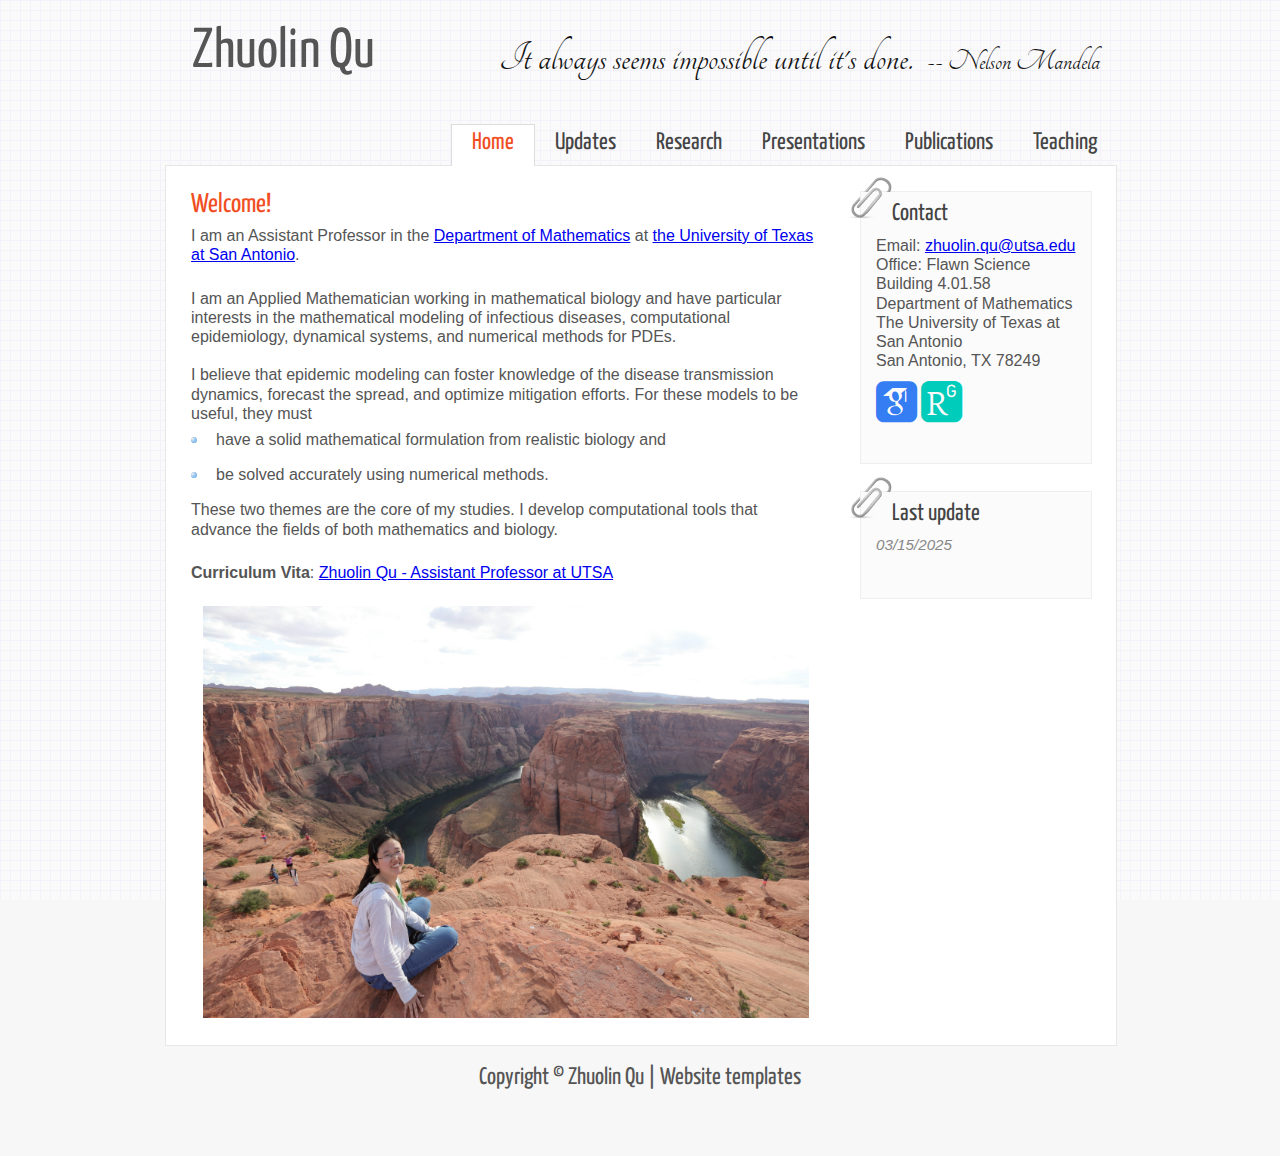
<file: index.html>
<!DOCTYPE html>
<html>
  <head>
    <title> Zhuolin Qu's Homepage </title>
    <meta name="description" content=" Applied Mathematician researching
      the modeling of infectious disease.">
    <meta name="keywords" content="zhuolin, zhoulin, qu, tulane, math,
      postdoc, mathematics, infectious, disease, mosquito, wolbachia">
    <meta http-equiv="content-type" content="text/html; charset=UTF-8">
    <link href="https://fonts.googleapis.com/css?family=Tangerine"
      rel="stylesheet">
    <link rel="stylesheet"
      href="https://use.fontawesome.com/releases/v5.3.1/css/all.css"
integrity="sha384-mzrmE5qonljUremFsqc01SB46JvROS7bZs3IO2EmfFsd15uHvIt+Y8vEf7N7fWAU"
      crossorigin="anonymous">
    <link
      href="https://fonts.googleapis.com/css?family=Yanone+Kaffeesatz"
      rel="stylesheet">
    <link rel="stylesheet" href="css/academicons.min.css">
    <link rel="stylesheet" type="text/css" href="style/style.css">
  </head>
  <body>
    <div id="main">
      <div id="header">
        <div id="logo">
          <h1>Zhuolin Qu </h1>
          <div class="slogan"><small><small>It always seems impossible
                until it's done.&nbsp; <small><small>-- Nelson Mandela</small></small></small>
            </small></div>
        </div>
        <div id="menubar">
          <ul id="menu">
            <!-- put class="current" in the li tag for the selected page - to highlight which page you're on -->
            <li class="current"><a href="index.html">Home</a></li>
            <li><a href="updates.html">Updates</a></li>
            <li><a href="research.html">Research</a></li>
            <li><a href="presentations.html">Presentations</a></li>
            <li><a href="publications.html">Publications</a></li>
            <li><a href="teaching.html">Teaching</a></li>
          </ul>
        </div>
      </div>
      <div id="site_content">
        <div id="sidebar_container"> <img class="paperclip"
            src="style/paperclip.png" alt="paperclip">
          <div class="sidebar">
            <!-- insert your sidebar items here -->
            <h3 align="left"> Contact<br>
            </h3>
            <p> Email: <a href="mailto:zhuolin.qu@utsa.edu">zhuolin.qu@utsa.edu</a><br>
              Office: Flawn Science Building 4.01.58<br>
              Department of Mathematics<br>
              The University of Texas at San Antonio<br>
              San Antonio, TX 78249<br>
            </p>
            <a
              href="https://scholar.google.com/citations?user=1_QPacMAAAAJ&amp;hl=en">
              <i class="ai ai-google-scholar-square ai-3x"> </i></a> <a
              href="https://www.researchgate.net/profile/Zhuolin_Qu"> <i
                class="ai ai-researchgate-square ai-3x"> </i></a> <a
              href="https://www.linkedin.com/in/zhuolinqu/"> <i
                class="fab fa-linkedin fa-3x"> </i></a> <a
              href="mailto:zhuolin.qu@utsa.edu"> <i class="fas
                fa-envelope-square fa-3x"> </i></a> <br>
            <br>
          </div>
          <img class="paperclip" src="style/paperclip.png"
            alt="paperclip">
          <div class="sidebar">
            <script type="text/javascript">
	    onload = function(){
            document.getElementById("lastModified").innerHTML = document.lastModified.split(" ")[0];}
            </script>
            <h3>Last update </h3>
            <h5>03/15/2025 </h5>
            <h5>
              <script type="text/javascript" id="clustrmaps" src="//cdn.clustrmaps.com/map_v2.js?cl=cbe090&amp;w=200&amp;d=HN1WnuPIsjhV6St63VW_68HBitEgKWkjJ-wKD3miQNM&amp;co=2d78ad&amp;cmo=3acc3a&amp;cmn=ff5353&amp;ct=ffffff&amp;t=tt"></script>
            </h5>
          </div>
        </div>
        <div id="content">
          <h2> Welcome!</h2>
          <p>I am an Assistant Professor in the <a
              href="https://sciences.utsa.edu/mathematics/index.html"
              moz-do-not-send="true">Department of Mathematics</a> at <a
              href="https://www.utsa.edu/">the University of Texas at
              San Antonio</a>.</p>
          <p><br>
            I am an Applied Mathematician working in mathematical
            biology and have particular interests in the mathematical
            modeling of infectious diseases, computational epidemiology,
            dynamical systems, and numerical methods for PDEs.<br>
            <br>
            I believe that epidemic modeling can foster knowledge of the
            disease transmission dynamics, forecast the spread, and
            optimize mitigation efforts. For these models to be useful,
            they must </p>
          <ul>
            <li>
              <p>have a solid mathematical formulation from realistic
                biology and </p>
            </li>
            <li>
              <p>be solved accurately using numerical methods.</p>
            </li>
          </ul>
          <p>These two themes are the core of my studies. I develop
            computational tools that advance the fields of both
            mathematics and biology.<br>
            <br>
          </p>
          <!-- insert the page content here -->
          <p><b>Curriculum Vita</b>: <a href="files/CV_Qu.pdf">Zhuolin
              Qu - Assistant Professor at UTSA</a><br>
            <br>
          </p>
          <div align="center"><img src="pics/profile.jpg"
              style="max-width: 100%;" alt="" height="412" width="606"><br>
          </div>
          <div align="center"> <br>
          </div>
        </div>
      </div>
      <div id="footer">Copyright © Zhuolin Qu | <a
          href="https://www.html5webtemplates.co.uk">Website templates</a>
        <p> </p>
      </div>
    </div>
  </body>
</html>
</file>
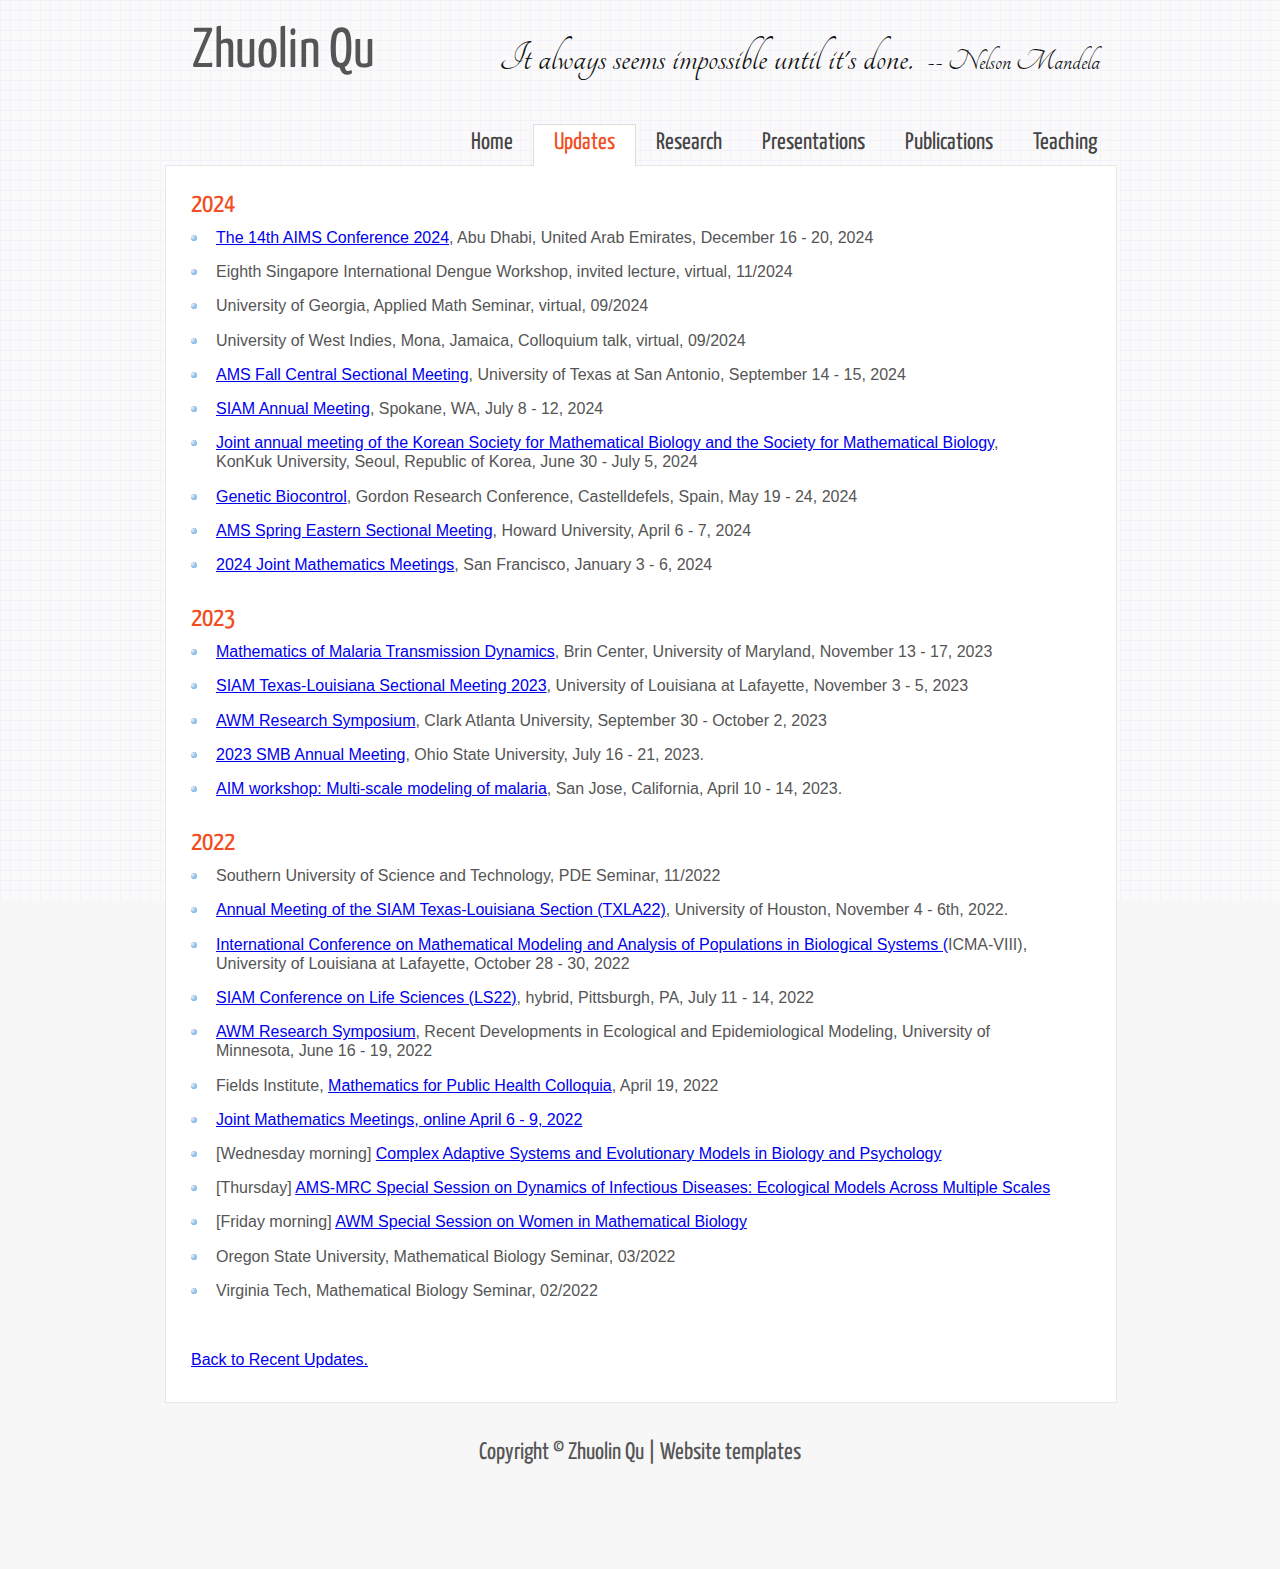
<file: Past_talks.html>
<!DOCTYPE html>
<html>
  <head>
    <title> Zhuolin Qu's Homepage </title>
    <meta name="description" content=" Applied Mathematician researching
      the modeling of infectious disease.">
    <meta name="keywords" content="zhuolin, zhoulin, qu, tulane, math,
      postdoc, mathematics, infectious, disease, mosquito, wolbachia">
    <meta http-equiv="content-type" content="text/html; charset=UTF-8">
    <link href="https://fonts.googleapis.com/css?family=Tangerine"
      rel="stylesheet">
    <link
      href="https://fonts.googleapis.com/css?family=Yanone+Kaffeesatz"
      rel="stylesheet">
    <link rel="stylesheet" type="text/css" href="style/style.css">
  </head>
  <body>
    <div id="main">
      <div id="header">
        <div id="logo">
          <h1>Zhuolin Qu </h1>
          <div class="slogan"><small><small>It always seems impossible
                until it's done.&nbsp; <small><small>-- Nelson Mandela</small></small></small></small></div>
        </div>
        <div id="menubar">
          <ul id="menu">
            <!-- put class="current" in the li tag for the selected page - to highlight which page you're on -->
            <li><a href="index.html">Home</a></li>
            <li class="current"><a href="updates.html">Updates</a></li>
            <li><a href="research.html">Research</a></li>
            <li><a href="presentations.html">Presentations</a></li>
            <li><a href="publications.html">Publications</a></li>
            <li><a href="teaching.html">Teaching</a></li>
          </ul>
        </div>
      </div>
      <div id="site_content">
        <div id="contentf">
          <h2>2024<br>
          </h2>
          <ul>
            <li>
              <p><a moz-do-not-send="true"
                  href="https://www.aimsconference.org/conferences/2024/index.html">The






14th












                  AIMS Conference 2024</a>, Abu Dhabi, United Arab
                Emirates, December 16 - 20, 2024</p>
            </li>
            <li>
              <p>Eighth Singapore International Dengue Workshop, invited
                lecture, virtual, 11/2024</p>
            </li>
            <li>
              <p>University of Georgia, Applied Math Seminar, virtual,
                09/2024</p>
            </li>
            <li>
              <p>University of West Indies, Mona, Jamaica, Colloquium
                talk, virtual, 09/2024</p>
            </li>
            <li>
              <p><a moz-do-not-send="true"
                  href="https://www.ams.org/meetings/sectional/2319_program.html">AMS


















                  Fall Central Sectional Meeting</a>, University of
                Texas at San Antonio, September 14 - 15, 2024</p>
            </li>
            <li>
              <p><a moz-do-not-send="true"
                  href="https://www.siam.org/conferences/cm/conference/an24">SIAM


















                  Annual Meeting</a>, Spokane, WA, July 8 - 12, 2024</p>
            </li>
            <li>
              <p><a moz-do-not-send="true"
                  href="https://smb2024.org/index.asp">Joint annual
                  meeting of the Korean Society for Mathematical Biology
                  and the Society for Mathematical Biology</a>, <br>
                KonKuk University, Seoul, Republic of Korea, June 30 -
                July 5, 2024<br>
              </p>
            </li>
            <li>
              <p><a moz-do-not-send="true"
                  href="https://www.grc.org/genetic-biocontrol-conference/2024/">Genetic












                  Biocontrol</a>, Gordon Research Conference,
                Castelldefels, Spain, May 19 - 24, 2024</p>
            </li>
            <li>
              <p><a moz-do-not-send="true"
                  href="https://www.ams.org/meetings/sectional/2312_program.html">AMS











                  Spring Eastern Sectional Meeting</a>, Howard
                University, April 6 - 7, 2024</p>
            </li>
            <li>
              <p><a moz-do-not-send="true"
href="https://www.jointmathematicsmeetings.org/meetings/national/jmm2024/2300_intro">2024











                  Joint Mathematics Meetings</a>, San Francisco, January
                3 - 6, 2024</p>
            </li>
          </ul>
          <h2>2023</h2>
          <ul>
            <li>
              <p><a moz-do-not-send="true"
href="https://mrc.umd.edu/programs/workshops/fall23/fall23-workshop-malaria.html">Mathematics








                  of Malaria Transmission Dynamics</a>, Brin Center,
                University of Maryland, November 13 - 17, 2023</p>
            </li>
            <li>
              <p><a moz-do-not-send="true"
                  href="https://userweb.ucs.louisiana.edu/~C00424602/SIAMTXLA2023/">SIAM










                  Texas-Louisiana Sectional Meeting 2023</a>, University
                of Louisiana at Lafayette, November 3 - 5, 2023</p>
            </li>
            <li>
              <p><a moz-do-not-send="true"
                  href="https://awm-math.org/meetings/awm-research-symposium/">AWM












                  Research Symposium</a>, Clark Atlanta University,
                September 30 - October 2, 2023</p>
            </li>
            <li>
              <p> <a moz-do-not-send="true"
                  href="https://www.smb.org/meetings/">2023 SMB Annual
                  Meeting</a>, Ohio State University, July 16 - 21,
                2023.</p>
            </li>
            <li>
              <p><a moz-do-not-send="true"
                  href="https://aimath.org/workshops/upcoming/multiscalemalaria/">AIM









                  workshop: Multi-scale modeling of malaria</a>, San
                Jose, California, April 10 - 14, 2023.<br>
              </p>
            </li>
          </ul>
          <h2>2022</h2>
          <ul>
            <li>
              <p>Southern University of Science and Technology, PDE
                Seminar, 11/2022</p>
            </li>
            <li>
              <p><a moz-do-not-send="true"
                  href="https://www.math.uh.edu/siamtxla22/">Annual
                  Meeting of the SIAM Texas-Louisiana Section (TXLA22)</a>,
                University of Houston, November 4 - 6th, 2022.</p>
            </li>
            <li>
              <p><a
                  href="https://userweb.ucs.louisiana.edu/~C00424602/ICMA2022/index.html">International















                  Conference on Mathematical Modeling and Analysis of
                  Populations in Biological Systems (</a><a
                  moz-do-not-send="true">ICMA-VIII</a>), University of
                Louisiana at Lafayette, October 28 - 30, 2022</p>
            </li>
            <li>
              <p><a moz-do-not-send="true"
                  href="https://www.siam.org/conferences/cm/conference/ls22">SIAM










                  Conference on Life Sciences (LS22)</a>, hybrid,
                Pittsburgh, PA, July 11 - 14, 2022 </p>
            </li>
            <li>
              <p><a
                  href="https://awm-math.org/meetings/awm-research-symposium/">AWM























                  Research Symposium</a>, Recent Developments in
                Ecological and Epidemiological Modeling, University of
                Minnesota, June 16 - 19, 2022</p>
            </li>
            <li>
              <p>Fields Institute, <a moz-do-not-send="true"
href="http://www.fields.utoronto.ca/activities/21-22/public-health-colloquium">Mathematics




                  for Public Health Colloquia</a>, April 19, 2022</p>
            </li>
            <li>
              <p><a href="https://www.jointmathematicsmeetings.org/">Joint


                  Mathematics Meetings, online April 6 - 9, 2022 </a></p>
            </li>
            <li><a href="https://www.jointmathematicsmeetings.org/"> </a>
              <p>[Wednesday morning] <a moz-do-not-send="true"
                  href="https://meetings.ams.org/math/jmm2022/meetingapp.cgi/Session/3480">Complex





                  Adaptive Systems and Evolutionary Models in Biology
                  and Psychology</a></p>
            </li>
            <li>
              <p>[Thursday] <a moz-do-not-send="true"
                  href="https://meetings.ams.org/math/jmm2022/meetingapp.cgi/Session/3568">AMS-MRC





                  Special Session on Dynamics of Infectious Diseases:
                  Ecological Models Across Multiple Scales</a></p>
            </li>
            <li>
              <p>[Friday morning] <a moz-do-not-send="true"
                  href="https://meetings.ams.org/math/jmm2022/meetingapp.cgi/Session/3666">AWM





                  Special Session on Women in Mathematical Biology</a><br>
              </p>
            </li>
            <li>
              <p>Oregon State University, Mathematical Biology Seminar,
                03/2022</p>
            </li>
            <li>
              <p>Virginia Tech, Mathematical Biology Seminar, 02/2022</p>
            </li>
          </ul>
          <p><br>
            <a moz-do-not-send="true" href="updates.html">Back to Recent
              Updates.</a><br>
          </p>
          <ul>
          </ul>
          <ul>
          </ul>
          <ul>
          </ul>
        </div>
      </div>
      <br>
      <div id="footer">Copyright © Zhuolin Qu | <a
          href="https://www.html5webtemplates.co.uk">Website templates</a><br>
      </div>
    </div>
    <br>
  </body>
</html>
</file>
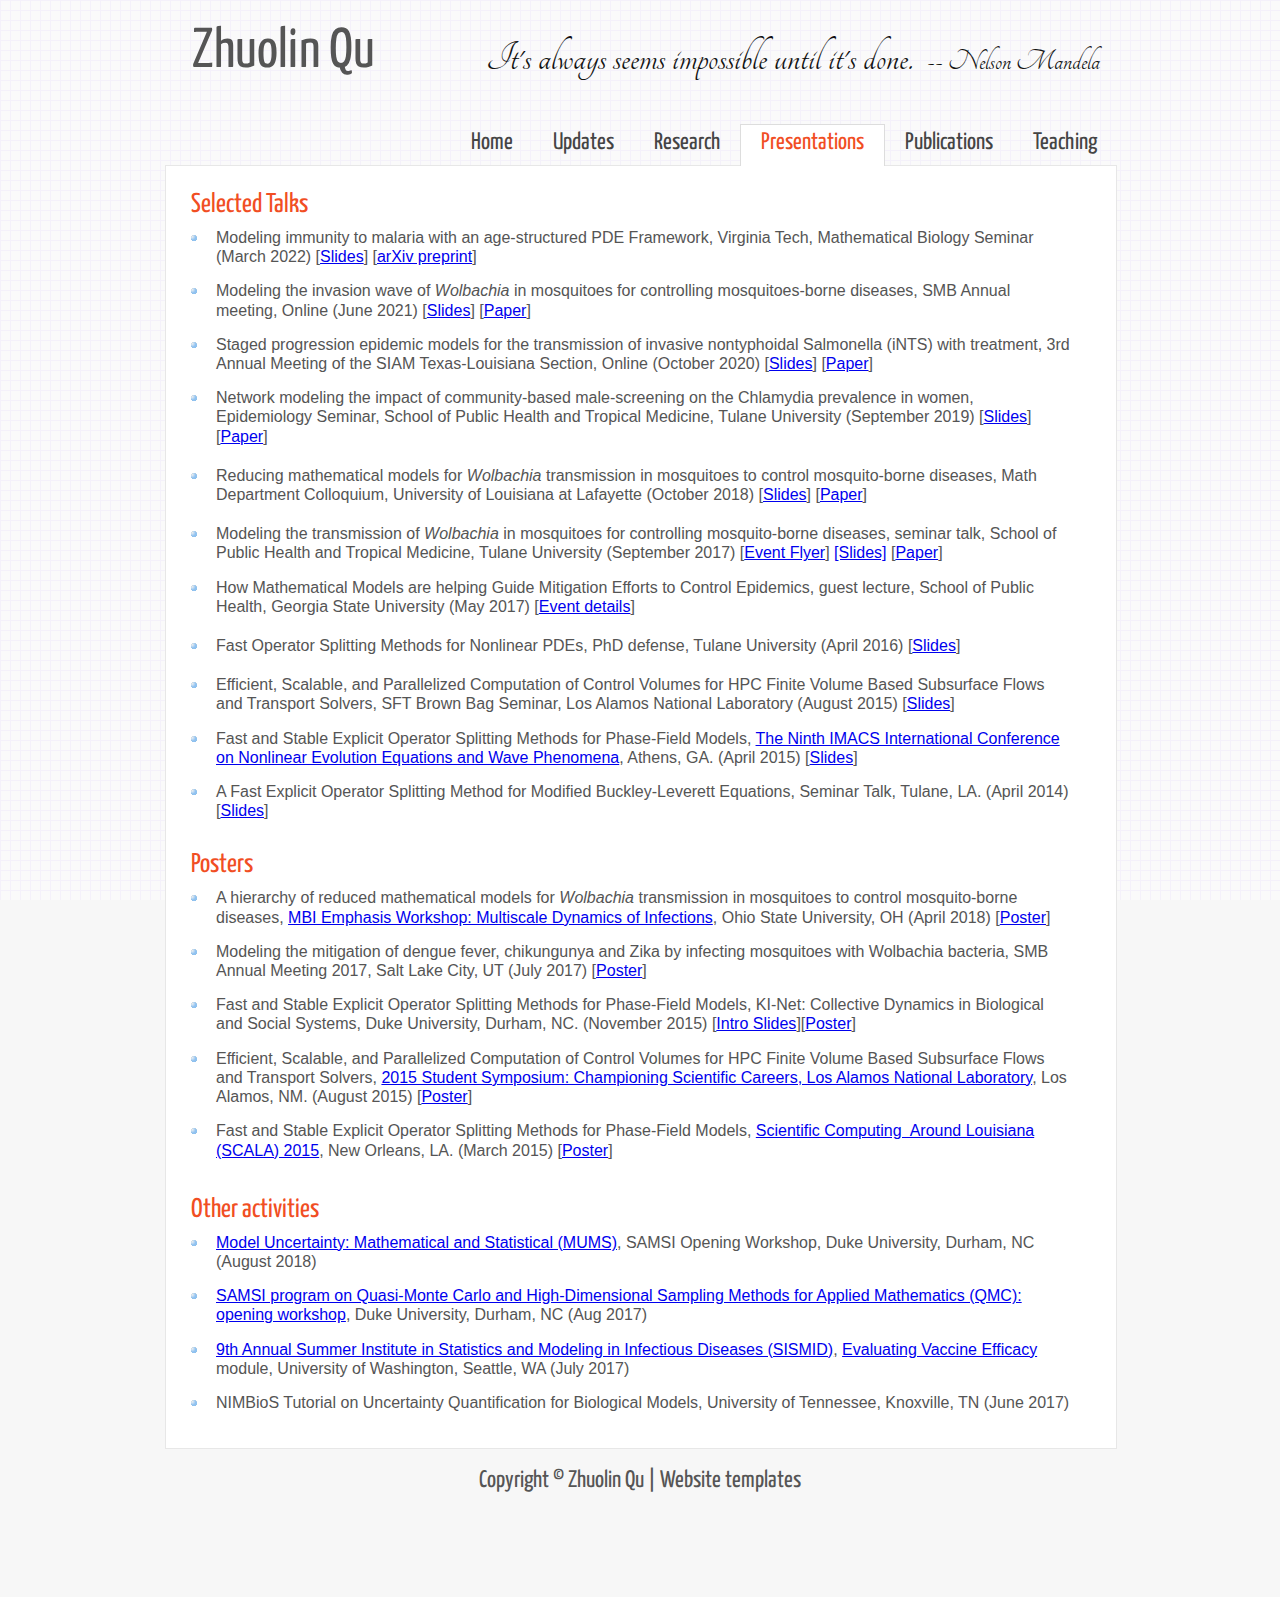
<file: presentations.html>
<!DOCTYPE html>
<html>
  <head>
    <title> Zhuolin Qu's Homepage </title>
    <meta name="description" content=" Applied Mathematician researching
      the modeling of infectious disease.">
    <meta name="keywords" content="zhuolin, zhoulin, qu, tulane, math,
      postdoc, mathematics, infectious, disease, mosquito, wolbachia">
    <meta http-equiv="content-type" content="text/html; charset=UTF-8">
    <link href="https://fonts.googleapis.com/css?family=Tangerine"
      rel="stylesheet">
    <link
      href="https://fonts.googleapis.com/css?family=Yanone+Kaffeesatz"
      rel="stylesheet">
    <link rel="stylesheet" type="text/css" href="style/style.css">
  </head>
  <body>
    <div id="main">
      <div id="header">
        <div id="logo">
          <h1>Zhuolin Qu</h1>
          <div class="slogan"><small><small>It's always seems impossible
                until it's done.&nbsp; <small><small>-- Nelson Mandela</small></small></small></small></div>
        </div>
        <div id="menubar">
          <ul id="menu">
            <!-- put class="current" in the li tag for the selected page - to highlight which page you're on -->
            <li><a href="index.html">Home</a></li>
            <li><a href="updates.html">Updates</a></li>
            <li><a href="research.html">Research</a></li>
            <li class="current"><a href="presentations.html">Presentations</a></li>
            <li><a href="publications.html">Publications</a></li>
            <li><a href="teaching.html">Teaching</a></li>
          </ul>
        </div>
      </div>
      <div id="site_content">
        <div id="contentf">
          <h2>Selected Talks</h2>
          <ul>
            <li>
              <p>Modeling immunity to malaria with an age-structured PDE
                Framework, Virginia Tech, Mathematical Biology Seminar
                (March 2022) [<a moz-do-not-send="true"
                  href="presentations/2022_slides_malaria.pdf">Slides</a>]
                [<a moz-do-not-send="true"
                  href="https://arxiv.org/abs/2112.12721">arXiv preprint</a>]<br>
              </p>
            </li>
            <li>
              <p>Modeling the invasion wave of <i>Wolbachia </i>in
                mosquitoes for controlling mosquitoes-borne diseases,
                SMB Annual meeting, Online (June 2021) [<a
                  href="presentations/2021_slides_SIAM_WolbachiaPDE.pdf"
                  moz-do-not-send="true">Slides</a>] [<a
                  moz-do-not-send="true"
                  href="publications/Qu-Wu-Hyman-SIAP-Modeling-Spatial.pdf">Paper</a>]
              </p>
            </li>
            <li>
              <p>Staged progression epidemic models for the transmission
                of invasive nontyphoidal Salmonella (iNTS) with
                treatment, 3rd Annual Meeting of the SIAM
                Texas-Louisiana Section, Online (October 2020) [<a
                  href="presentations/2020_slides_SIAM_NTS.pdf">Slides</a>]
                [<a moz-do-not-send="true"
                  href="publications/Qu-McMahon-DJ-Hyman-MBE-iNTS.pdf">Paper</a>]<br>
              </p>
            </li>
            <li>
              <p>Network modeling the impact of community-based
                male-screening on the Chlamydia prevalence in women,
                Epidemiology Seminar, School of Public Health and
                Tropical Medicine, Tulane University (September 2019) [<a
href="presentations/2019_slides_PublicHealth_Checkit.pdf">Slides</a>] [<a
                  moz-do-not-send="true"
                  href="publications/Qu-Azizi-Hyman-Kissinger-BMJ-Ct.pdf">Paper</a>]<br>
              </p>
              <p> </p>
            </li>
            <li>
              <p>Reducing mathematical models for <i>Wolbachia </i>transmission

























































                in mosquitoes to control mosquito-borne diseases, Math
                Department Colloquium, University of Louisiana at
                Lafayette (October 2018) [<a
                  href="presentations/2018_slides_ULL_wolbachia_colloquium.pdf">Slides</a>]
                [<a moz-do-not-send="true"
                  href="publications/Qu-Reduction-SIAP.pdf">Paper</a>]<br>
              </p>
              <p> </p>
            </li>
            <li>
              <p>Modeling the transmission of <i>Wolbachia </i>in
                mosquitoes for controlling mosquito-borne diseases,
                seminar talk, School of Public Health and Tropical
                Medicine, Tulane University (September 2017) [<a
                  href="files/Epi_talk_Qu.pdf">Event Flyer</a>] <a
                  href="presentations/2017_slides_PublicHealth_wolbachia.pdf">[Slides]</a>
                [<a moz-do-not-send="true"
                  href="publications/Qu-Modeling-SIAP.pdf">Paper</a>]<a
href="presentations/2017_slides_PublicHealth_wolbachia.pdf"><br>
                </a></p>
            </li>
            <li>
              <p>How Mathematical Models are helping Guide Mitigation
                Efforts to Control Epidemics, guest lecture, School of
                Public Health, Georgia State University (May 2017) [<a
href="https://calendar.gsu.edu/event/guest_lecture_how_mathematical_models_are_helping_guide_mitigation_efforts_to_control_epidemics#.WSIhf1UrI2w">Event

































































                  details</a>]</p>
              <p> </p>
            </li>
            <li>
              <p>Fast Operator Splitting Methods for Nonlinear PDEs, PhD
                defense, Tulane University (April 2016) [<a
                  href="presentations/2016_slides_PhD_defense.pdf">Slides</a>]</p>
              <p> </p>
            </li>
            <li>
              <p>Efficient, Scalable, and Parallelized Computation of
                Control Volumes for HPC Finite Volume Based Subsurface
                Flows and Transport Solvers, SFT Brown Bag Seminar, Los
                Alamos National Laboratory (August 2015) [<a
                  href="presentations/2015_slides_LANL_voronoi.pdf">Slides</a>]</p>
            </li>
            <li>
              <p>Fast and Stable Explicit Operator Splitting Methods for
                Phase-Field Models, <a
                  href="https://waves2015.uga.edu/index.shtml">The Ninth
                  IMACS International Conference on Nonlinear Evolution
                  Equations and Wave Phenomena</a>, Athens, GA. (April
                2015) [<a
                  href="presentations/2015_slides_IMACS_phase_field.pdf">Slides</a>]</p>
            </li>
            <li>
              <p>A Fast Explicit Operator Splitting Method for Modified
                Buckley-Leverett Equations, Seminar Talk, Tulane, LA.
                (April 2014) [<a
                  href="presentations/2014_slides_Tulane_MBL.pdf">Slides</a>]</p>
            </li>
          </ul>
          <h2>Posters</h2>
          <ul>
            <li>
              <p>A hierarchy of reduced mathematical models for <i>Wolbachia


















































                </i>transmission in mosquitoes to control mosquito-borne
                diseases, <a href="https://mbi.osu.edu/event/?id=1140">MBI



















































                  Emphasis Workshop: Multiscale Dynamics of Infections</a>,
                Ohio State University, OH (April 2018) [<a
                  href="presentations/2018_poster_MBI_wolbachia_reduced.pdf">Poster</a>]</p>
            </li>
            <li>
              <p>Modeling the mitigation of dengue fever, chikungunya
                and Zika by infecting mosquitoes with Wolbachia
                bacteria, SMB Annual Meeting 2017, Salt Lake City, UT
                (July 2017) [<a
                  href="presentations/2017_poster_SMB_wolbachia.pdf">Poster</a>]</p>
            </li>
            <li>
              <p> Fast and Stable Explicit Operator Splitting Methods
                for Phase-Field Models, KI-Net: Collective Dynamics in
                Biological and Social Systems, Duke University, Durham,
                NC. (November 2015) [<a
                  href="presentations/2015_Intro_Poster_PhaseField_KI-net.pdf">Intro














































































                  Slides</a>][<a
                  href="presentations/2015_poster_KI-Net_phase_field.pdf">Poster</a>]&nbsp;</p>
            </li>
            <li>
              <p>Efficient, Scalable, and Parallelized Computation of
                Control Volumes for HPC Finite Volume Based Subsurface
                Flows and Transport Solvers, <a
href="https://www.lanl.gov/careers/career-options/student-internships/symposium/">2015







































































                  Student Symposium: Championing Scientific Careers, Los
                  Alamos National Laboratory</a>, Los Alamos, NM.
                (August 2015) [<a
                  href="presentations/2015_poster_LANL_voronoi.pdf">Poster</a>]</p>
            </li>
            <li>
              <p>Fast and Stable Explicit Operator Splitting Methods for
                Phase-Field Models, <a
                  href="https://www2.tulane.edu/sse/ccs/news/scala-2015.cfm">Scientific







































































                  Computing&nbsp; Around Louisiana (SCALA) 2015</a>, New
                Orleans, LA. (March 2015) [<a
                  href="presentations/2015_poster_SCALA_phase_field.pdf">Poster</a>]</p>
              <p> </p>
            </li>
          </ul>
          <h2>Other activities<br>
          </h2>
          <ul>
            <li>
              <p><a
href="https://www.samsi.info/programs-and-activities/year-long-research-programs/model-uncertainty-mathematical-statistical-mums/opening-workshop-august-20-24-2018/">Model















































                  Uncertainty: Mathematical and Statistical (MUMS)</a>,
                SAMSI Opening Workshop, Duke University, Durham, NC
                (August 2018)</p>
            </li>
            <li>
              <p> <a
href="https://www.samsi.info/programs-and-activities/research-workshops/opening-workshop-august-28-september-1-2017/">SAMSI










































































                  program on Quasi-Monte Carlo and High-Dimensional
                  Sampling Methods for Applied Mathematics (QMC):
                  opening workshop</a>, Duke University, Durham, NC (Aug
                2017) <br>
              </p>
            </li>
            <li>
              <p><a
                  href="https://www.biostat.washington.edu/suminst/sismid">9th





















































































                  Annual Summer Institute in Statistics and Modeling in
                  Infectious Diseases (SISMID)</a>, <a
                  href="https://faculty.washington.edu/peterg/SISMID2017.html">Evaluating






























































                  Vaccine Efficacy</a> module, University of Washington,
                Seattle, WA (July 2017) <br>
              </p>
            </li>
            <li>
              <p>NIMBioS Tutorial on Uncertainty Quantification for
                Biological Models, University of Tennessee, Knoxville,
                TN (June 2017)</p>
            </li>
          </ul>
        </div>
      </div>
      <div id="footer"> Copyright © Zhuolin Qu | <a
          href="https://www.html5webtemplates.co.uk">Website templates</a><br>
      </div>
    </div>
    <br>
  </body>
</html>
</file>
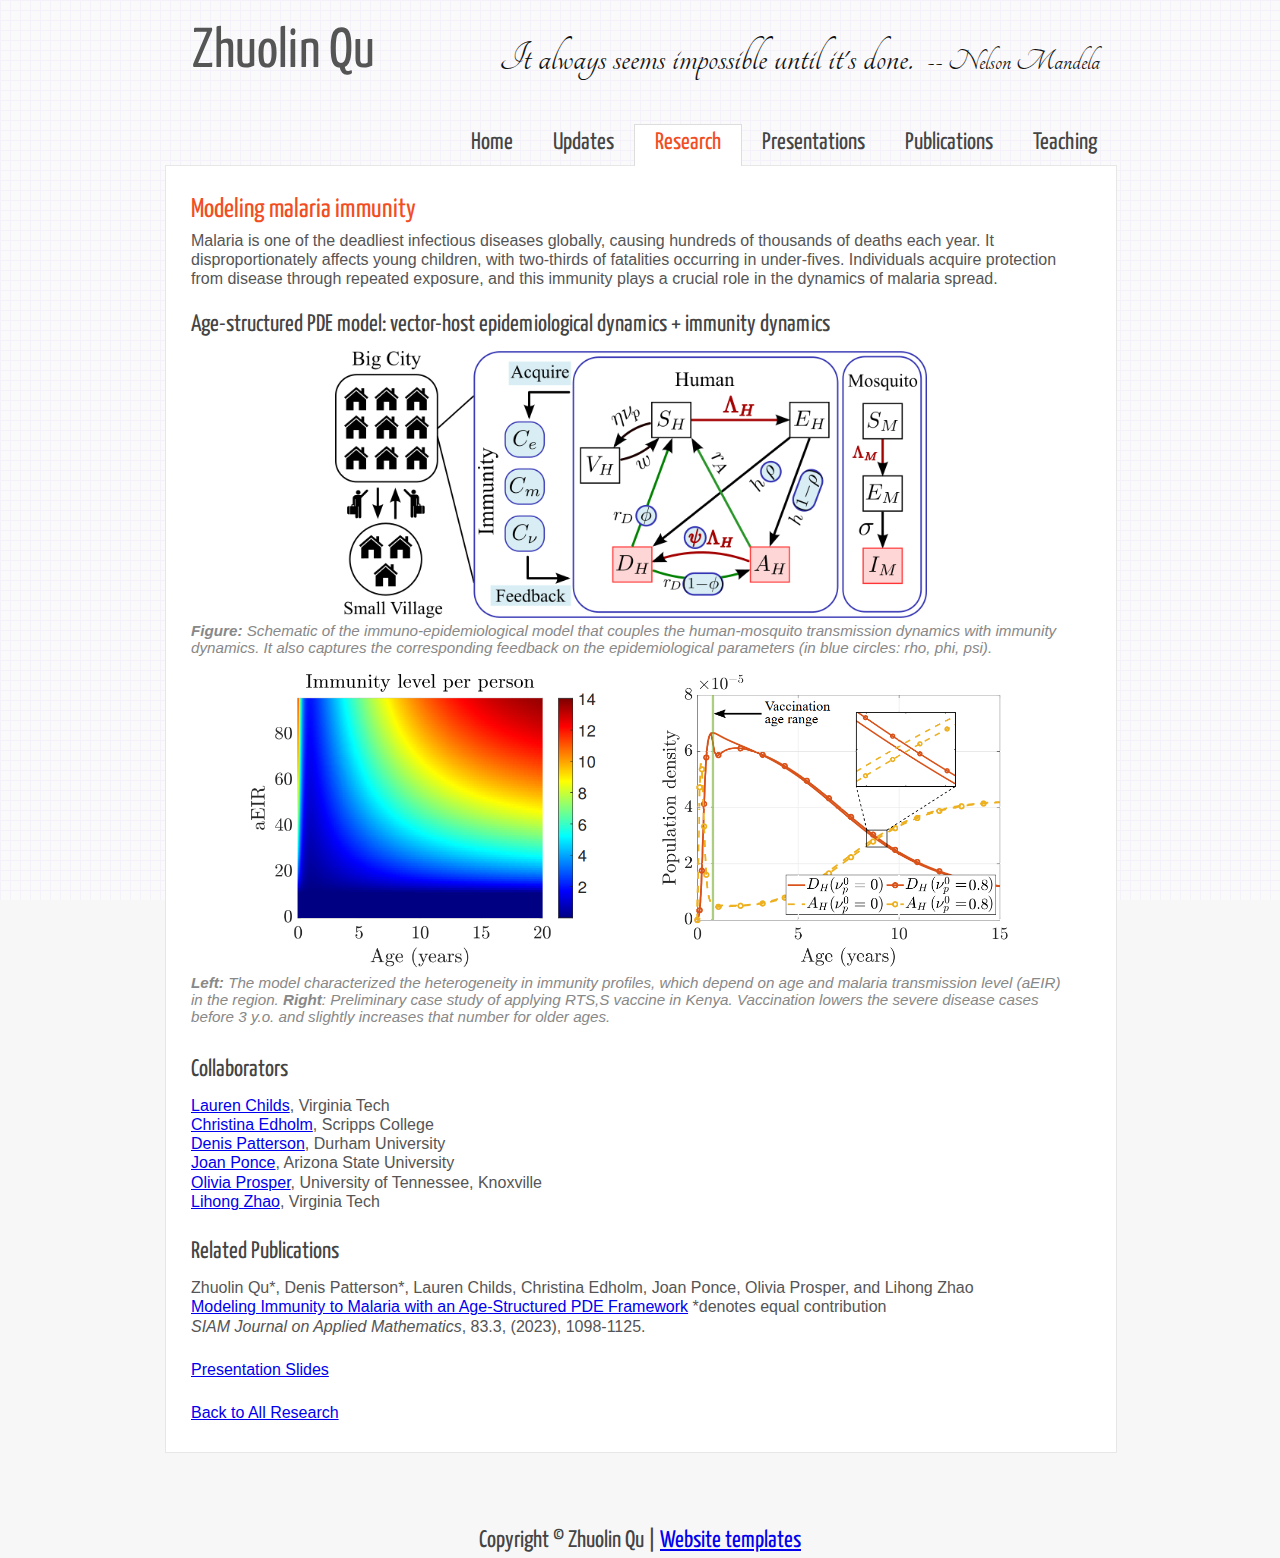
<file: Project_malaria.html>
<!DOCTYPE html>
<html>
  <head>
    <title> Zhuolin Qu's Homepage </title>
    <meta name="description" content=" Applied Mathematician researching
      the modeling of infectious disease.">
    <meta name="keywords" content="zhuolin, zhoulin, qu, tulane, math,
      postdoc, mathematics, infectious, disease, mosquito, wolbachia">
    <meta http-equiv="content-type" content="text/html; charset=UTF-8">
    <link href="https://fonts.googleapis.com/css?family=Tangerine"
      rel="stylesheet">
    <link
      href="https://fonts.googleapis.com/css?family=Yanone+Kaffeesatz"
      rel="stylesheet">
    <link rel="stylesheet" type="text/css" href="style/style.css">
  </head>
  <body>
    <div id="main">
      <div id="header">
        <div id="logo">
          <h1>Zhuolin Qu</h1>
          <div class="slogan"><small><small>It always seems impossible
                until it's done.&nbsp; <small><small>-- Nelson Mandela</small></small></small></small></div>
        </div>
        <div id="menubar">
          <ul id="menu">
            <!-- put class="current" in the li tag for the selected page - to highlight which page you're on -->
            <li><a href="index.html">Home</a></li>
            <li><a href="updates.html">Updates</a></li>
            <li class="current"><a href="research.html">Research</a></li>
            <li><a href="presentations.html">Presentations</a></li>
            <li><a href="publications.html">Publications</a></li>
            <li><a href="teaching.html">Teaching</a></li>
          </ul>
        </div>
      </div>
      <div id="site_content">
        <div id="contentf">
          <p>
            <meta http-equiv="Content-Type" content="text/html;
              charset=UTF-8">
          </p>
          <h2>Modeling malaria immunity<br>
          </h2>
          <p><span class="fontstyle0">Malaria is one of the deadliest
              infectious diseases globally, causing hundreds of
              thousands of deaths each year. It disproportionately
              affects young children, with two-thirds of fatalities
              occurring in under-fives. Individuals acquire protection
              from disease through repeated exposure, and this immunity
              plays a crucial role in the dynamics of malaria
              spread.&nbsp; <br>
              <br>
            </span></p>
          <h3>Age-structured PDE model: vector-host epidemiological
            dynamics + immunity dynamics</h3>
          <div align="center"><img moz-do-not-send="true"
              src="pics/model_MRC.png" alt="" width="592" height="267"><br>
            <div align="left">
              <h5><b>Figure:</b> Schematic of the immuno-epidemiological
                model that couples the human-mosquito transmission
                dynamics with immunity dynamics. It also captures the
                corresponding feedback on the epidemiological parameters
                (in blue circles: rho, phi, psi).<br>
              </h5>
            </div>
            <img moz-do-not-send="true" src="pics/Screenshot_8.png"
              alt="" width="352" height="299"> &nbsp; &nbsp; &nbsp;
            &nbsp; &nbsp; &nbsp; <img moz-do-not-send="true"
              src="pics/Screenshot_9.png" alt="" width="356"
              height="299"><br>
            <div align="left">
              <h5><b>Left:</b> The model characterized the heterogeneity
                in immunity profiles, which depend on age and malaria
                transmission level (aEIR) in the region. <b>Right</b>:
                Preliminary case study of applying RTS,S vaccine in
                Kenya. Vaccination lowers the severe disease cases
                before 3 y.o. and slightly increases that number for
                older ages.</h5>
              <br>
            </div>
          </div>
          <h3>Collaborators</h3>
          <p><a moz-do-not-send="true"
              href="https://personal.math.vt.edu/lchilds/">Lauren Childs</a>,
            Virginia Tech<br>
            <a moz-do-not-send="true" href="https://www.cedholm.com/">Christina




              Edholm</a>, Scripps College<br>
            <a moz-do-not-send="true" href="https://denispatterson.com/">Denis




              Patterson</a>, Durham University<br>
            <a moz-do-not-send="true"
              href="https://search.asu.edu/profile/4442225">Joan Ponce</a>,
            Arizona State University<br>
            <a moz-do-not-send="true"
              href="https://math.utk.edu/people/olivia-prosper/">Olivia
              Prosper</a>, University of Tennessee, Knoxville<br>
            <a moz-do-not-send="true"
              href="https://slihongzhao.github.io/">Lihong Zhao</a>,
            Virginia Tech<br>
          </p>
          <p><br>
          </p>
          <h3>Related Publications</h3>
          <p> Zhuolin Qu*, Denis Patterson*, Lauren Childs, Christina
            Edholm, Joan Ponce, Olivia Prosper, and Lihong Zhao<br>
            <a moz-do-not-send="true"
href="file:///G:/My%20Drive/Zhuolin/GitHub/zhuolinqu.github.io/publications/Qu%20et%20al-malaria-SIAP.pdf">Modeling


Immunity


              to Malaria with an Age-Structured PDE Framework</a>
            *denotes equal contribution&nbsp; <i><br>
              SIAM Journal on Applied Mathematics</i>, 83.3, (2023),
            1098-1125.</p>
          <p><br>
            <a moz-do-not-send="true"
href="file:///G:/My%20Drive/Zhuolin/GitHub/zhuolinqu.github.io/presentations/2022_slides_malaria.pdf">Presentation


              Slides</a></p>
          <p><br>
            <a moz-do-not-send="true" href="research.html">Back to All
              Research</a><br>
            <br>
          </p>
        </div>
      </div>
    </div>
    <br>
    <div align="center">
      <h3><br>
      </h3>
      <h3>Copyright © Zhuolin Qu | <a
          href="http://www.html5webtemplates.co.uk">Website templates</a></h3>
    </div>
    <script>
function openCity(evt, cityName) {
// Declare all variables
var i, tabcontent, tablinks;
// Get all elements with class="tabcontent" and hide them
tabcontent = document.getElementsByClassName("tabcontent");
for (i = 0; i < tabcontent.length; i++) {
tabcontent[i].style.display = "none";
}

// Get all elements with class="tablinks" and remove the class "active"
tablinks = document.getElementsByClassName("tablinks");
for (i = 0; i < tablinks.length; i++) {
tablinks[i].className = tablinks[i].className.replace(" active", "");
}

// Show the current tab, and add an "active" class to the button that opened the tab
document.getElementById(cityName).style.display = "block";
evt.currentTarget.className += " active";
}

// Get the element with id="defaultOpen" and click on it
document.getElementById("defaultOpen").click();

</script>
  </body>
</html>
</file>
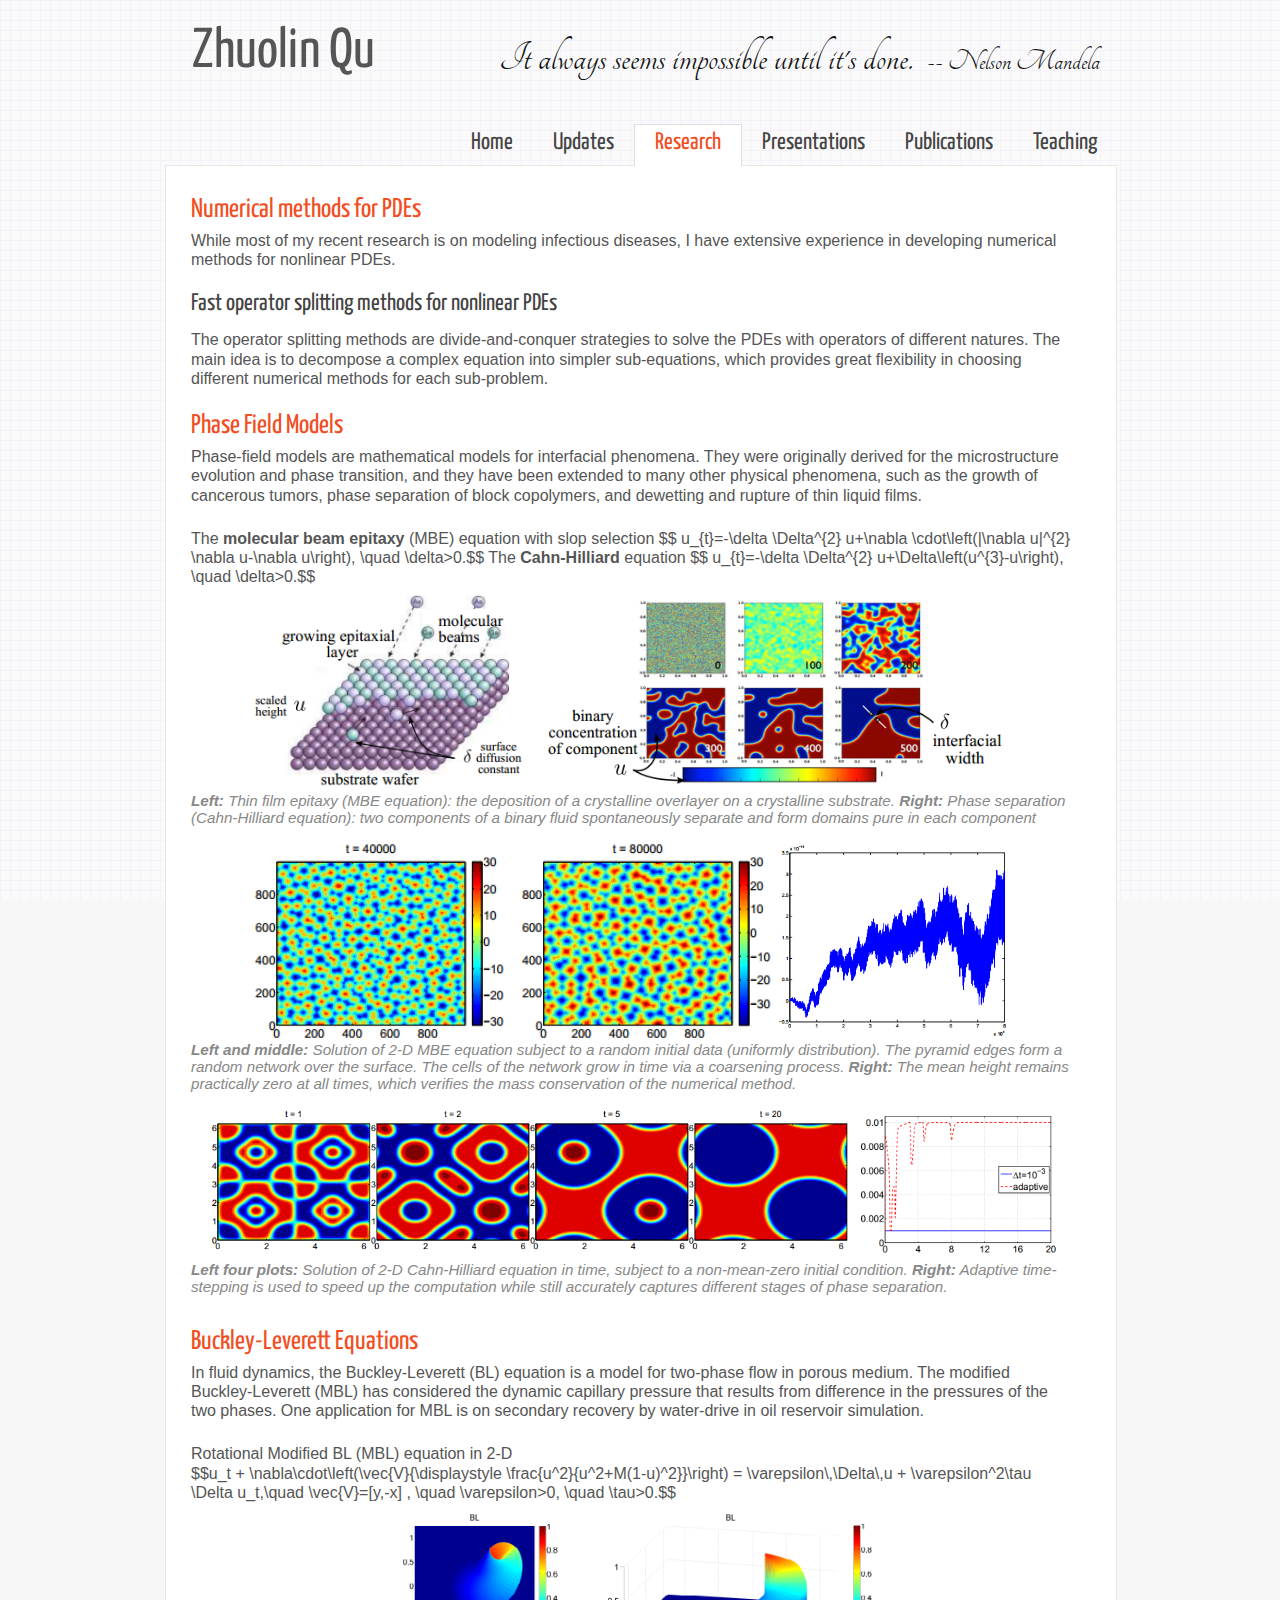
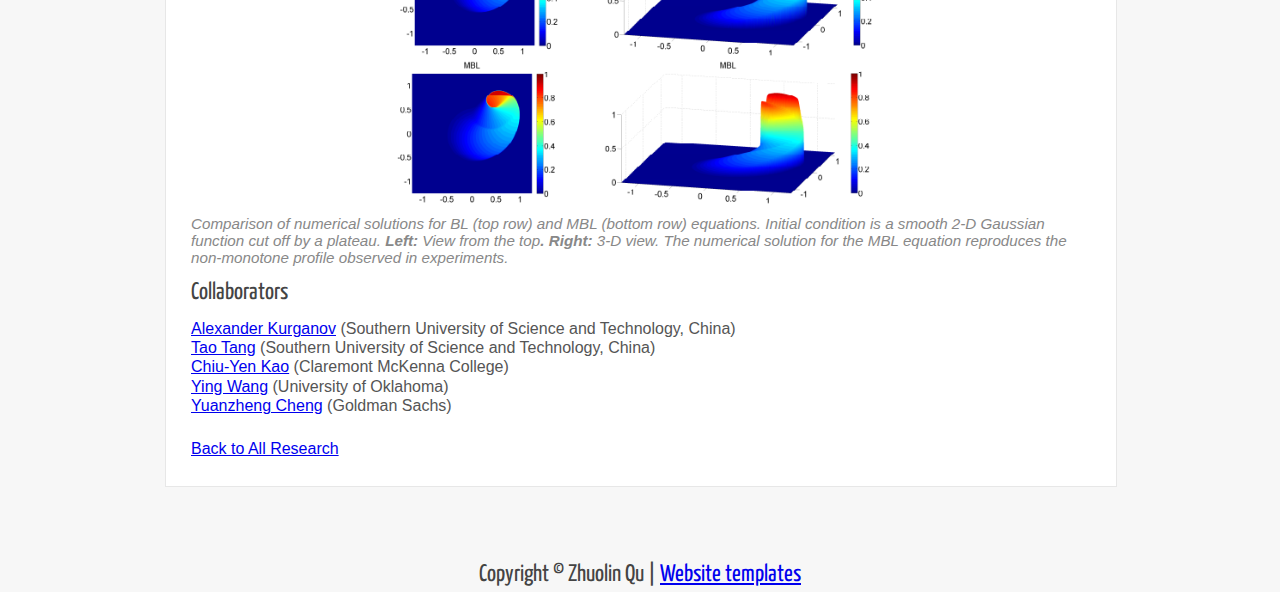
<file: Project_NumericalPDE.html>
<!DOCTYPE html>
<html>
  <head>
    <title> Zhuolin Qu's Homepage </title>
    <meta name="description" content=" Applied Mathematician researching
      the modeling of infectious disease.">
    <meta name="keywords" content="zhuolin, zhoulin, qu, tulane, math,
      postdoc, mathematics, infectious, disease, mosquito, wolbachia">
    <meta http-equiv="content-type" content="text/html; charset=UTF-8">
    <link href="https://fonts.googleapis.com/css?family=Tangerine"
      rel="stylesheet">
    <link
      href="https://fonts.googleapis.com/css?family=Yanone+Kaffeesatz"
      rel="stylesheet">
    <link rel="stylesheet" type="text/css" href="style/style.css">
    <script type="text/javascript" async
      src="https://cdn.mathjax.org/mathjax/latest/MathJax.js?config=TeX-MML-AM_CHTML">
    </script>
  </head>
  <body>
    <div id="main">
      <div id="header">
        <div id="logo">
          <h1>Zhuolin Qu</h1>
          <div class="slogan"><small><small>It always seems impossible
                until it's done.&nbsp; <small><small>-- Nelson Mandela</small></small></small></small></div>
        </div>
        <div id="menubar">
          <ul id="menu">
            <!-- put class="current" in the li tag for the selected page - to highlight which page you're on -->
            <li><a href="index.html">Home</a></li>
            <li><a href="updates.html">Updates</a></li>
            <li class="current"><a href="research.html">Research</a></li>
            <li><a href="presentations.html">Presentations</a></li>
            <li><a href="publications.html">Publications</a></li>
            <li><a href="teaching.html">Teaching</a></li>
          </ul>
        </div>
      </div>
      <div id="site_content">
        <div id="contentf">
          <p>
            <meta http-equiv="Content-Type" content="text/html;
              charset=UTF-8">
          </p>
          <h2>Numerical methods for PDEs<br>
          </h2>
          <p>While most of my recent research is on modeling
            infectious diseases, I have extensive experience in
            developing numerical methods for nonlinear PDEs. </p>
          <br>
          <h3> Fast operator splitting methods for nonlinear PDEs</h3>
          <p>The operator splitting methods are divide-and-conquer
            strategies to solve the PDEs with operators of different
            natures. The main idea is to decompose a complex equation
            into simpler sub-equations, which provides great
            flexibility in choosing different numerical methods for
            each sub-problem.<br>
            <br>
          </p>
          <h2>Phase Field Models</h2>
          <p>Phase-field models are mathematical models for
            interfacial phenomena. They were originally derived for
            the microstructure evolution and phase transition, and
            they have been extended to many other physical phenomena,
            such as the growth of cancerous tumors, phase separation
            of block copolymers, and dewetting and rupture of thin
            liquid films.<br>
            <br>
          </p>
          <p> The <b>molecular beam epitaxy</b> (MBE) equation with
            slop selection $$ u_{t}=-\delta \Delta^{2} u+\nabla
            \cdot\left(|\nabla u|^{2} \nabla u-\nabla u\right), \quad
            \delta&gt;0.$$ The <b>Cahn-Hilliard</b> equation $$
            u_{t}=-\delta \Delta^{2}
            u+\Delta\left(u^{3}-u\right),&nbsp; \quad \delta&gt;0.$$ </p>
          <div align="center"><img src="pics/Screenshot_2.png" alt=""
              width="282" align="top" height="200">&nbsp;&nbsp; <img
              src="pics/Screenshot_3.png" alt="" width="476" align="top"
              height="200"></div>
          <div align="left">
            <h5><b>Left:</b> Thin film epitaxy (MBE equation): the
              deposition of a crystalline overlayer on a crystalline
              substrate. <b>Right:</b> Phase separation
              (Cahn-Hilliard equation): two components of a binary
              fluid spontaneously separate and form domains pure in
              each component </h5>
          </div>
          <div align="center"><img src="pics/Screenshot_4.png" alt=""
              width="526" align="top" height="200"><img
              src="pics/Screenshot_5.png" alt="" width="234" align="top"
              height="200"><br>
          </div>
          <h5 align="left"><b>Left and middle: </b>Solution of 2-D
            MBE equation subject to a random initial data (uniformly
            distribution). The pyramid edges form a random network
            over the surface. The cells of the network grow in time
            via a coarsening process. <b>Right: </b>The mean height
            remains practically zero at all times, which verifies the
            mass conservation of the numerical method.</h5>
          <div align="center"><img src="pics/Screenshot_6.png" alt=""
              height="150"><img src="pics/Screenshot_7.png" alt=""
              height="145"></div>
          <h5 align="left"><b>Left four plots:</b> Solution of 2-D
            Cahn-Hilliard equation in time, subject to a non-mean-zero
            initial condition. <b>Right:</b> Adaptive time-stepping
            is used to speed up the computation while still accurately
            captures different stages of phase separation.<br>
          </h5>
          <br>
          <h2>Buckley-Leverett Equations</h2>
          <p>In fluid dynamics, the Buckley-Leverett (BL) equation is
            a model for two-phase flow in porous medium. The modified
            Buckley-Leverett (MBL) has considered the dynamic
            capillary pressure that results from difference in the
            pressures of the two phases. One application for MBL is on
            secondary recovery by water-drive in oil reservoir
            simulation.<br>
            <br>
          </p>
          <p> Rotational Modified BL (MBL) equation in 2-D <br>
            $$u_t + \nabla\cdot\left(\vec{V}{\displaystyle
            \frac{u^2}{u^2+M(1-u)^2}}\right) = \varepsilon\,\Delta\,u
            + \varepsilon^2\tau \Delta u_t,\quad \vec{V}=[y,-x] ,
            \quad \varepsilon&gt;0, \quad \tau&gt;0.$$ </p>
          <h2 align="center"><img alt="" src="pics/Screenshot_1.png"
              width="482" align="top" height="300"></h2>
          <h5>Comparison of numerical solutions for BL (top row) and
            MBL (bottom row) equations. Initial condition is a smooth
            2-D Gaussian function cut off by a plateau. <b>Left: </b>View
from





























the
            top<b>. R</b><b>ight:</b> 3-D view. The numerical
            solution for the MBL equation reproduces the non-monotone
            profile observed in experiments.<br>
          </h5>
          <h3>Collaborators</h3>
          <p><a
              href="https://scholar.google.com/citations?user=cmJDXyQAAAAJ&amp;hl=en">Alexander
              Kurganov</a> (Southern University of Science and
            Technology, China) <br>
            <a
              href="https://scholar.google.com/citations?user=RM6TOsUAAAAJ&amp;hl=en">Tao
              Tang</a> (Southern University of Science and Technology,
            China) <br>
            <a href="http://www1.cmc.edu/pages/faculty/CKao/">Chiu-Yen
              Kao</a> (Claremont McKenna College) <br>
            <a href="http://www2.math.ou.edu/%7Ewang/">Ying Wang</a>
            (University of Oklahoma) <br>
            <a href="https://www.linkedin.com/in/yuanzhencheng/">Yuanzheng
              Cheng</a> (Goldman Sachs)<br>
          </p>
          <p><br>
            <a moz-do-not-send="true" href="research.html">Back to All
              Research</a><br>
          </p>
          <br>
        </div>
      </div>
      <br>
    </div>
    <div align="center">
      <h3><br>
      </h3>
      <h3>Copyright © Zhuolin Qu | <a
          href="http://www.html5webtemplates.co.uk">Website templates</a></h3>
    </div>
    <script>
function openCity(evt, cityName) {
// Declare all variables
var i, tabcontent, tablinks;
// Get all elements with class="tabcontent" and hide them
tabcontent = document.getElementsByClassName("tabcontent");
for (i = 0; i < tabcontent.length; i++) {
tabcontent[i].style.display = "none";
}

// Get all elements with class="tablinks" and remove the class "active"
tablinks = document.getElementsByClassName("tablinks");
for (i = 0; i < tablinks.length; i++) {
tablinks[i].className = tablinks[i].className.replace(" active", "");
}

// Show the current tab, and add an "active" class to the button that opened the tab
document.getElementById(cityName).style.display = "block";
evt.currentTarget.className += " active";
}

// Get the element with id="defaultOpen" and click on it
document.getElementById("defaultOpen").click();

</script>
  </body>
</html>
</file>
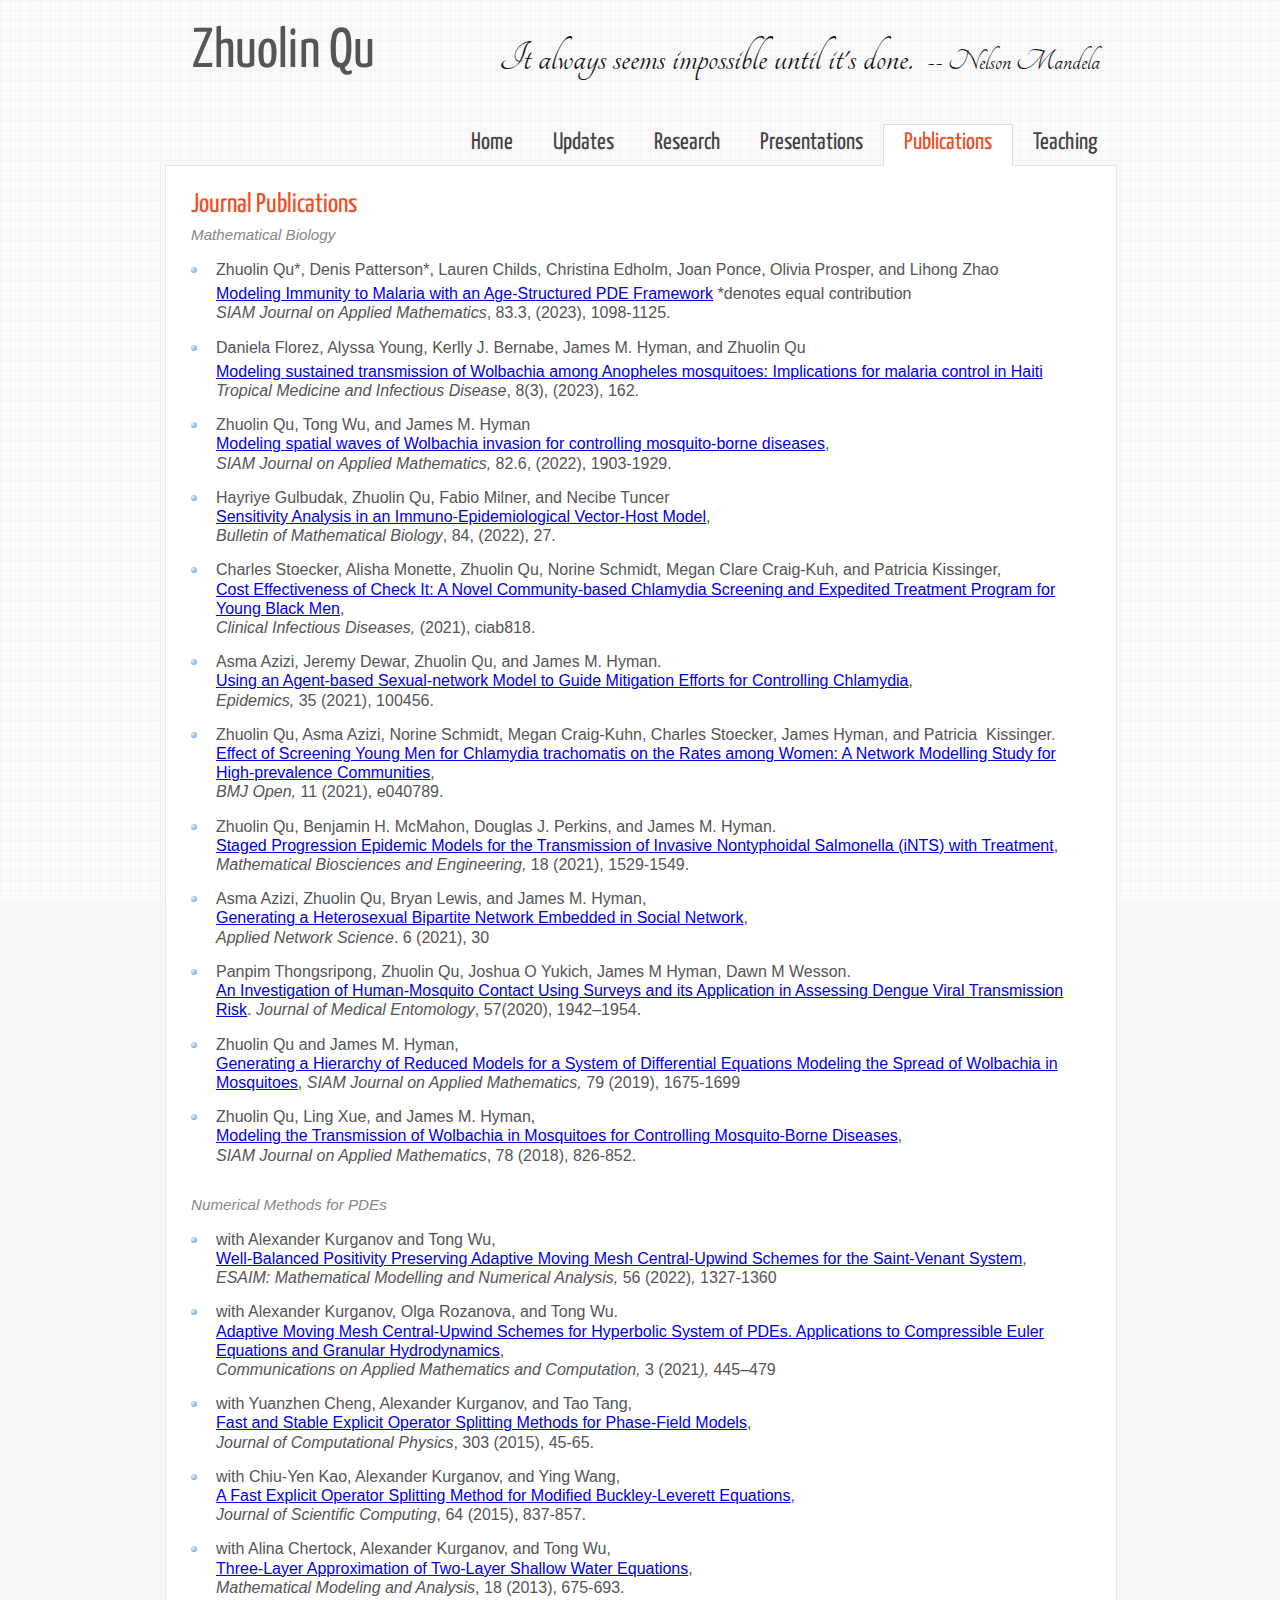
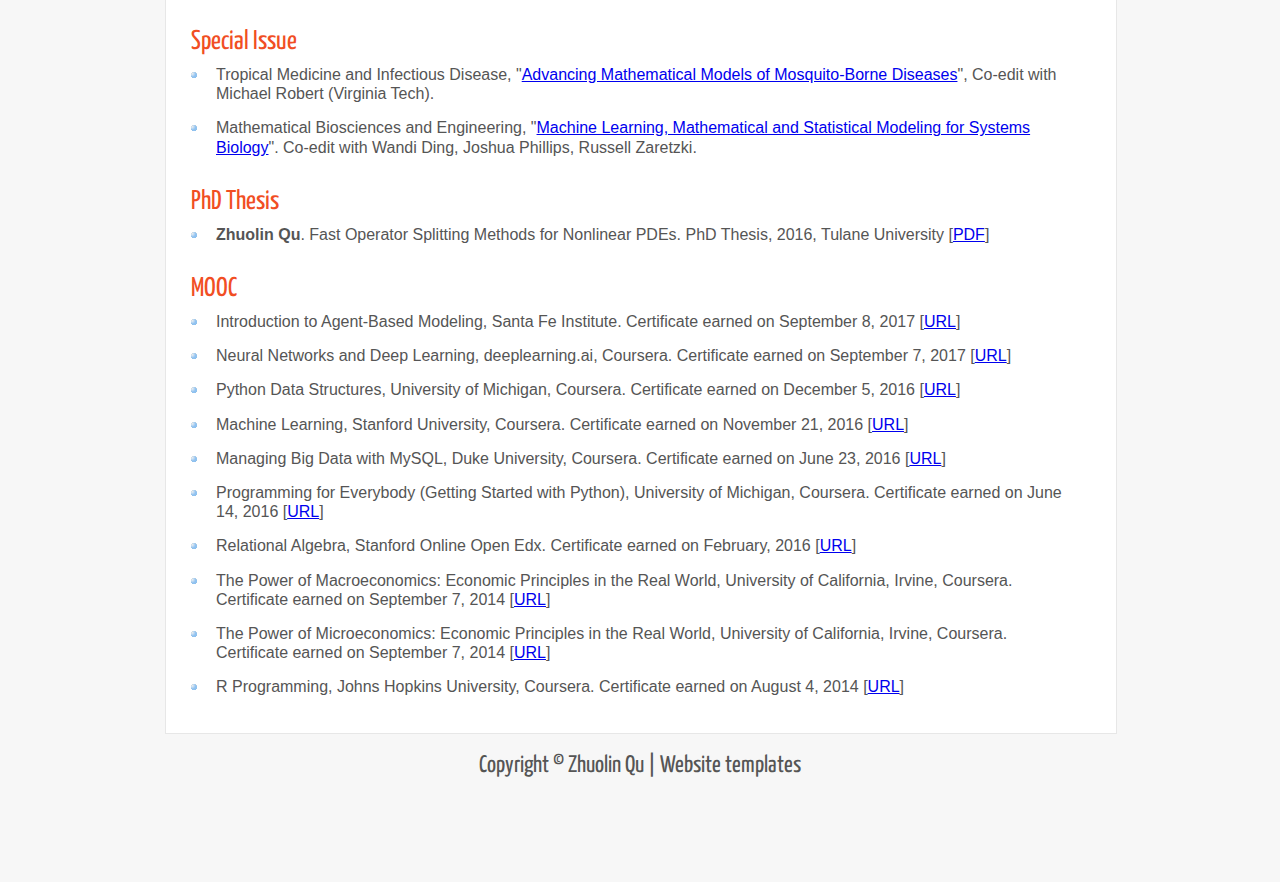
<file: publications.html>
<!DOCTYPE html>
<html>
  <head>
    <title> Zhuolin Qu's Homepage </title>
    <meta name="description" content=" Applied Mathematician researching
      the modeling of infectious disease.">
    <meta name="keywords" content="zhuolin, zhoulin, qu, tulane, math,
      postdoc, mathematics, infectious, disease, mosquito, wolbachia">
    <meta http-equiv="content-type" content="text/html; charset=UTF-8">
    <link href="https://fonts.googleapis.com/css?family=Tangerine"
      rel="stylesheet">
    <link
      href="https://fonts.googleapis.com/css?family=Yanone+Kaffeesatz"
      rel="stylesheet">
    <link rel="stylesheet" type="text/css" href="style/style.css">
  </head>
  <body>
    <div id="main">
      <div id="header">
        <div id="logo">
          <h1>Zhuolin Qu</h1>
          <div class="slogan"><small><small>It always seems impossible
                until it's done.&nbsp; <small><small>-- Nelson Mandela</small></small></small></small></div>
        </div>
        <div id="menubar">
          <ul id="menu">
            <!-- put class="current" in the li tag for the selected page - to highlight which page you're on -->
            <li><a href="index.html">Home</a></li>
            <li><a href="updates.html">Updates</a></li>
            <li><a href="research.html">Research</a></li>
            <li><a href="presentations.html">Presentations</a></li>
            <li class="current"><a href="publications.html">Publications</a></li>
            <li><a href="teaching.html">Teaching</a></li>
          </ul>
        </div>
      </div>
      <div id="site_content">
        <div id="contentf">
          <!-- insert the page content here -->
          <h2>Journal Publications</h2>
          <h5>Mathematical Biology<br>
          </h5>
          <ul>
            <li>
              <p>Zhuolin Qu*, Denis Patterson*, Lauren Childs, Christina
                Edholm, Joan Ponce, Olivia Prosper, and Lihong Zhao<br>
              </p>
              <p> <a moz-do-not-send="true"
                  href="publications/Qu%20et%20al-malaria-SIAP.pdf">Modeling


                  Immunity to Malaria with an Age-Structured PDE
                  Framework</a> *denotes equal contribution &nbsp;<i> <br>
                  SIAM Journal on Applied Mathematics</i>, 83.3, (2023),
                1098-1125.<br>
              </p>
            </li>
            <li>
              <p>Daniela Florez, Alyssa Young, Kerlly J. Bernabe, James
                M. Hyman, and Zhuolin Qu<br>
              </p>
              <p><a moz-do-not-send="true"
                  href="https://www.mdpi.com/2414-6366/8/3/162">Modeling
                  sustained transmission of Wolbachia among Anopheles
                  mosquitoes: Implications for malaria control in Haiti</a><br>
                <i>Tropical Medicine and Infectious Disease</i>, 8(3),
                (2023), 162.<br>
              </p>
            </li>
            <li>
              <p>Zhuolin Qu, Tong Wu, and James M. Hyman<br>
                <a moz-do-not-send="true"
                  href="publications/Qu-Wu-Hyman-SIAP-Modeling-Spatial.pdf">Modeling








                  spatial waves of Wolbachia invasion for controlling
                  mosquito-borne diseases</a>, <i><br>
                  SIAM Journal on Applied Mathematics,</i> 82.6, (2022),
                1903-1929.</p>
            </li>
            <li>
              <p>Hayriye Gulbudak, Zhuolin Qu, Fabio Milner, and Necibe
                Tuncer<br>
                <a
                  href="publications/Gulbudak-Qu-Milner-Tuncer-SA-ImmunoEpi.pdf">Sensitivity














                  Analysis in an Immuno-Epidemiological Vector-Host
                  Model</a>, <i><br>
                  Bulletin of Mathematical Biology</i>, 84, (2022), 27.</p>
            </li>
            <li>
              <p>Charles Stoecker, Alisha Monette, Zhuolin Qu, Norine
                Schmidt, Megan Clare Craig-Kuh, and Patricia Kissinger,
                <br>
                <a
                  href="publications/Stoecker-Monnette-Qu-NS-MC-Kissinger-CID-Cost.pdf">
                  Cost Effectiveness of Check It: A Novel
                  Community-based Chlamydia Screening and Expedited
                  Treatment Program for Young Black Men</a>, <i><br>
                  Clinical Infectious Diseases,</i> (2021), ciab818.</p>
            </li>
            <li>
              <p>Asma Azizi, Jeremy Dewar, Zhuolin Qu, and James M.
                Hyman. <br>
                <a
                  href="publications/Azizi-Dewar-Qu-Hyman-Epidemics-Ct.pdf"
                  moz-do-not-send="true">Using an Agent-based
                  Sexual-network Model to Guide Mitigation Efforts for
                  Controlling Chlamydia</a>, <i><br>
                  Epidemics, </i>35 (2021), 100456.</p>
            </li>
            <li>
              <p>Zhuolin Qu, Asma Azizi, Norine Schmidt, Megan
                Craig-Kuhn, Charles Stoecker, James Hyman, and
                Patricia&nbsp; Kissinger. <a
                  href="publications/Qu-Azizi-Hyman-Kissinger-BMJ-Ct.pdf"
                  moz-do-not-send="true"><br>
                  Effect of Screening Young Men for Chlamydia
                  trachomatis on the Rates among Women: A Network
                  Modelling Study for High-prevalence Communities</a>, <i><br>
                  BMJ Open,</i> 11 (2021), e040789.<br>
              </p>
            </li>
            <li>
              <p>Zhuolin Qu, Benjamin H. McMahon, Douglas J. Perkins,
                and James M. Hyman. <a
                  href="publications/Qu-McMahon-DJ-Hyman-MBE-iNTS.pdf"
                  moz-do-not-send="true"><br>
                  Staged Progression Epidemic Models for the
                  Transmission of Invasive Nontyphoidal Salmonella
                  (iNTS) with Treatment</a>, <br>
                <i>Mathematical Biosciences and Engineering,</i> 18
                (2021), 1529-1549.</p>
            </li>
            <li>
              <p>Asma Azizi, Zhuolin Qu, Bryan Lewis, and James M.
                Hyman, <a
                  href="publications/Azizi-Qu-Lewis-Hyman-AppNetworkSci-Ct.pdf"
                  moz-do-not-send="true"><br>
                  Generating a Heterosexual Bipartite Network Embedded
                  in Social Network</a>, <i><br>
                  Applied Network Science</i>. 6 (2021), 30</p>
            </li>
            <li>
              <p>Panpim Thongsripong, Zhuolin Qu, Joshua O Yukich, James
                M Hyman, Dawn M Wesson. <a
                  href="publications/Thongsripong-Qu-Yukish-Hyman-Wesson-JME-Biting.pdf"
                  moz-do-not-send="true"><br>
                  An Investigation of Human-Mosquito Contact Using
                  Surveys and its Application in Assessing Dengue Viral
                  Transmission Risk</a>. <i>Journal of Medical
                  Entomology</i>, 57(2020), 1942–1954.</p>
            </li>
            <li>
              <p>Zhuolin Qu and James M. Hyman, <a
                  href="publications/Qu-Reduction-SIAP.pdf"
                  moz-do-not-send="true"><br>
                  Generating a Hierarchy of Reduced Models for a System
                  of Differential Equations Modeling the Spread of
                  Wolbachia in Mosquitoes</a>, <i>SIAM Journal on
                  Applied Mathematics,</i><span> </span>79 (2019),
                1675-1699 <br>
              </p>
            </li>
            <li>
              <p> Zhuolin Qu, Ling Xue, and James M. Hyman, <br>
                <a href="publications/Qu-Modeling-SIAP.pdf"
                  moz-do-not-send="true">Modeling the Transmission of
                  Wolbachia in Mosquitoes for Controlling Mosquito-Borne
                  Diseases</a>, <br>
                <i>SIAM Journal on Applied Mathematics</i>, 78 (2018),
                826-852.</p>
            </li>
          </ul>
          <h5>Numerical Methods for PDEs<br>
          </h5>
          <ul>
            <li>
              <p>with Alexander Kurganov and Tong Wu, <br>
                <a moz-do-not-send="true"
href="https://www.esaim-m2an.org/articles/m2an/abs/2022/04/m2an210164/m2an210164.html">Well-Balanced










                  Positivity Preserving Adaptive Moving Mesh
                  Central-Upwind Schemes for the Saint-Venant System</a>,
                <i>ESAIM: Mathematical Modelling and Numerical Analysis,
                </i>56 (2022)<i>, </i>1327-1360<i><br>
                </i></p>
            </li>
            <li>
              <p>with Alexander Kurganov, Olga Rozanova, and Tong Wu. <br>
                <a
href="https://math.sustech.edu.cn/uploads/20191002/519c9619db739e7eafe738f39ff81fe7.pdf">
                  Adaptive Moving Mesh Central-Upwind Schemes for
                  Hyperbolic System of PDEs. Applications to
                  Compressible Euler Equations and Granular
                  Hydrodynamics</a>, <br>
                <i>Communications</i><i> </i><i>on Applied Mathematics
                  and Computation, </i>3 (2021<i>),</i> 445–479<i><br>
                </i></p>
            </li>
            <li>
              <p>with Yuanzhen Cheng, Alexander Kurganov, and Tao Tang,
                <a href="publications/Cheng-Kurganov-Qu-Tang.pdf"> <br>
                  Fast and Stable Explicit Operator Splitting Methods
                  for Phase-Field Models</a>, <br>
                <i>Journal of Computational Physics</i>, 303 (2015),
                45-65.&nbsp; <br>
              </p>
            </li>
            <li>
              <p>with Chiu-Yen Kao, Alexander Kurganov, and Ying Wang, <a
                  href="publications/Kao-Kurganov-Qu-Wang.pdf"><br>
                  A Fast Explicit Operator Splitting Method for Modified
                  Buckley-Leverett Equations</a>, <i><br>
                  Journal of Scientific Computing</i>, 64 (2015),
                837-857.&nbsp;</p>
            </li>
            <li>
              <p>with Alina Chertock, Alexander Kurganov,<b> </b>and
                Tong Wu, <br>
                <a href="publications/Chertock-Kurganov-Qu-Wu.pdf">Three-Layer





























































                  Approximation of Two-Layer Shallow Water Equations</a>,
                <i> <br>
                  Mathematical Modeling and Analysis</i>, 18 (2013),
                675-693.</p>
            </li>
          </ul>
          <ul>
          </ul>
          <h2>Special Issue<br>
          </h2>
          <ul>
            <li>
              <p>Tropical Medicine and Infectious Disease, "<a
                  moz-do-not-send="true"
                  href="https://www.mdpi.com/journal/tropicalmed/special_issues/AMMMD">Advancing












                  Mathematical Models of Mosquito-Borne Diseases</a>",
                Co-edit with Michael Robert (Virginia Tech). <br>
              </p>
            </li>
            <li>
              <p>Mathematical Biosciences and Engineering, "<a
                  moz-do-not-send="true"
                  href="http://www.aimspress.com/mbe/article/6087/special-articles">Machine














                  Learning, Mathematical and Statistical Modeling for
                  Systems Biology</a>". Co-edit with Wandi Ding, Joshua
                Phillips, Russell Zaretzki.&nbsp; <br>
              </p>
            </li>
          </ul>
          <h2>PhD Thesis</h2>
          <ul>
            <li>
              <p><b>Zhuolin Qu</b>. Fast Operator Splitting Methods for
                Nonlinear PDEs. PhD Thesis, 2016, Tulane University [<a
                  href="publications/Thesis.pdf">PDF</a>]</p>
            </li>
          </ul>
          <h2>MOOC<br>
          </h2>
          <ul>
            <li>
              <p>Introduction to Agent-Based Modeling, Santa Fe
                Institute. Certificate earned on September 8, 2017 [<a
href="https://www.complexityexplorer.org/courses/76-introduction-to-agent-based-modeling-summer-2017/certificates/520814593">URL</a>]</p>
            </li>
            <li>
              <p>Neural Networks and Deep Learning, deeplearning.ai,
                Coursera. Certificate earned on September 7, 2017 [<a
href="https://www.coursera.org/account/accomplishments/certificate/N88YHLJXYP8X">URL</a>]</p>
            </li>
            <li>
              <p> Python Data Structures, University of Michigan,
                Coursera. Certificate earned on December 5, 2016 [<a
href="https://www.coursera.org/account/accomplishments/certificate/6FEKDK2QNFRG">URL</a>]</p>
            </li>
            <li>
              <p> Machine Learning, Stanford University, Coursera.
                Certificate earned on November 21, 2016 [<a
href="https://www.coursera.org/account/accomplishments/certificate/VHAXG23ERFRT">URL</a>]</p>
            </li>
            <li>
              <p> Managing Big Data with MySQL, Duke University,
                Coursera. Certificate earned on June 23, 2016 [<a
href="https://www.coursera.org/account/accomplishments/certificate/HPYMMTFPW7CZ">URL</a>]</p>
            </li>
            <li>
              <p> Programming for Everybody (Getting Started with
                Python), University of Michigan, Coursera. Certificate
                earned on June 14, 2016 [<a
href="https://www.coursera.org/account/accomplishments/certificate/CAKGPKK2Z24C">URL</a>]&nbsp;</p>
            </li>
            <li>
              <p>Relational Algebra, Stanford Online Open Edx.
                Certificate earned on February, 2016 [<a
href="https://verify.lagunita.stanford.edu/SOA/25edd60775ea49029fbca4b8c7b05905">URL</a>]</p>
            </li>
            <li>
              <p>The Power of Macroeconomics: Economic Principles in the
                Real World, University of California, Irvine, Coursera.
                Certificate earned on September 7, 2014 [<a
href="https://www.coursera.org/account/accomplishments/certificate/LX2UQTGS75">URL</a>]</p>
            </li>
            <li>
              <p> The Power of Microeconomics: Economic Principles in
                the Real World, University of California, Irvine,
                Coursera. Certificate earned on September 7, 2014 [<a
href="https://www.coursera.org/account/accomplishments/certificate/75NFG5FLMZ">URL</a>]</p>
            </li>
            <li>
              <p> R Programming, Johns Hopkins University, Coursera.
                Certificate earned on August 4, 2014 [<a
href="https://www.coursera.org/account/accomplishments/certificate/WJMRCV2BSA">URL</a>]</p>
            </li>
          </ul>
          <ul>
          </ul>
        </div>
      </div>
      <div id="footer"> Copyright © Zhuolin Qu | <a
          href="https://www.html5webtemplates.co.uk">Website templates</a><br>
      </div>
    </div>
    <br>
  </body>
</html>
</file>
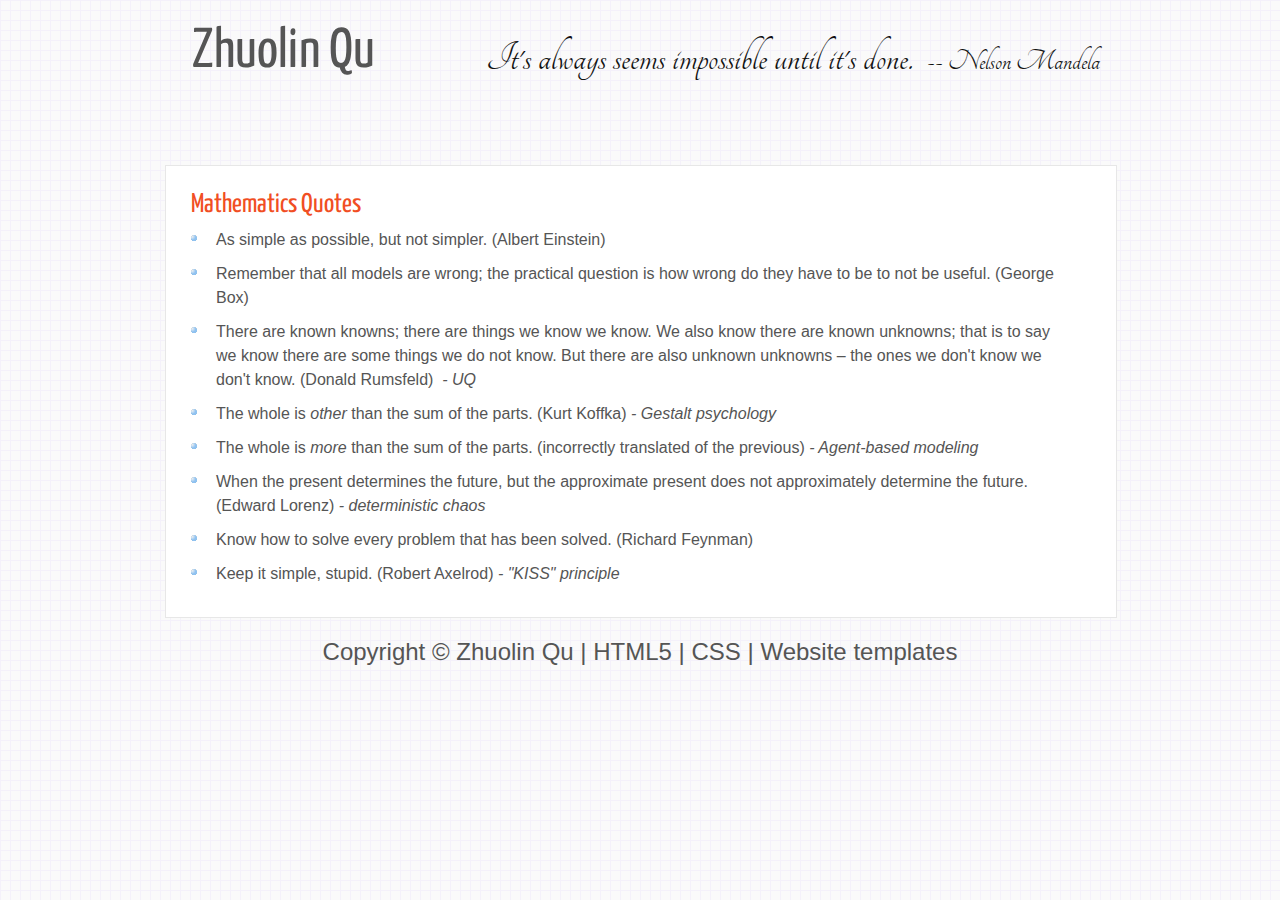
<file: quotes.html>
<!DOCTYPE html>
<html>
  <head>
    <title>Research - Zhuolin Qu - Postdoctoral Fellow at Tulane
      University</title>
    <meta name="description" content="website description">
    <meta name="keywords" content="website keywords, website keywords">
    <meta http-equiv="content-type" content="text/html; charset=UTF-8">
    <link rel="stylesheet" type="text/css"
      href="http://fonts.googleapis.com/css?family=Tangerine&amp;v1">
    <link rel="stylesheet" type="text/css"
      href="http://fonts.googleapis.com/css?family=Yanone+Kaffeesatz">
    <link rel="stylesheet" type="text/css" href="style/style.css">
  </head>
  <body>
    <div id="main">
      <div id="header">
        <div id="logo">
          <h1>Zhuolin Qu<br>
          </h1>
          <div class="slogan"><small><small>It's always seems impossible
                until it's done.&nbsp; <small><small>-- Nelson Mandela</small></small></small></small></div>
        </div>
        <div id="menubar">
          <ul id="menu">
            <!-- put class="current" in the li tag for the selected page - to highlight which page you're on -->
          </ul>
        </div>
      </div>
      <div id="site_content">
        <div id="contentf">
          <h2>Mathematics Quotes<br>
          </h2>
          <ul>
            <li>As simple as possible, but not simpler. (Albert
              Einstein)</li>
            <li>Remember that all models are wrong; the practical
              question is how wrong do they have to be to not be useful.
              (George Box)</li>
            <li>There are known knowns; there are things we know we
              know. We also know there are known unknowns; that is to
              say we know there are some things we do not know. But
              there are also unknown unknowns – the ones we don't know
              we don't know. (Donald Rumsfeld)&nbsp; <i> - UQ</i> </li>
            <li>The whole is <i>other </i>than the sum of the parts.
              (Kurt Koffka) <i> - Gestalt psychology </i> </li>
            <li>The whole is <i>more </i>than the sum of the parts.
              (incorrectly translated of the previous) <i> -
                Agent-based modeling</i> </li>
            <li>When the present determines the future, but the
              approximate present does not approximately determine the
              future. (Edward Lorenz) <i> - deterministic chaos</i></li>
            <li>Know how to solve every problem that has been solved.<i>
              </i>(Richard Feynman)</li>
            <li>Keep it simple, stupid. (Robert Axelrod) <i> - "KISS"
                principle</i> </li>
          </ul>
          <ul>
          </ul>
        </div>
      </div>
      <div id="footer">
        <p>Copyright © Zhuolin Qu | <a
            href="http://validator.w3.org/check?uri=referer">HTML5</a> |
          <a href="http://jigsaw.w3.org/css-validator/check/referer">CSS</a>
          | <a href="http://www.html5webtemplates.co.uk">Website
            templates</a></p>
      </div>
    </div>
  </body>
</html>
</file>
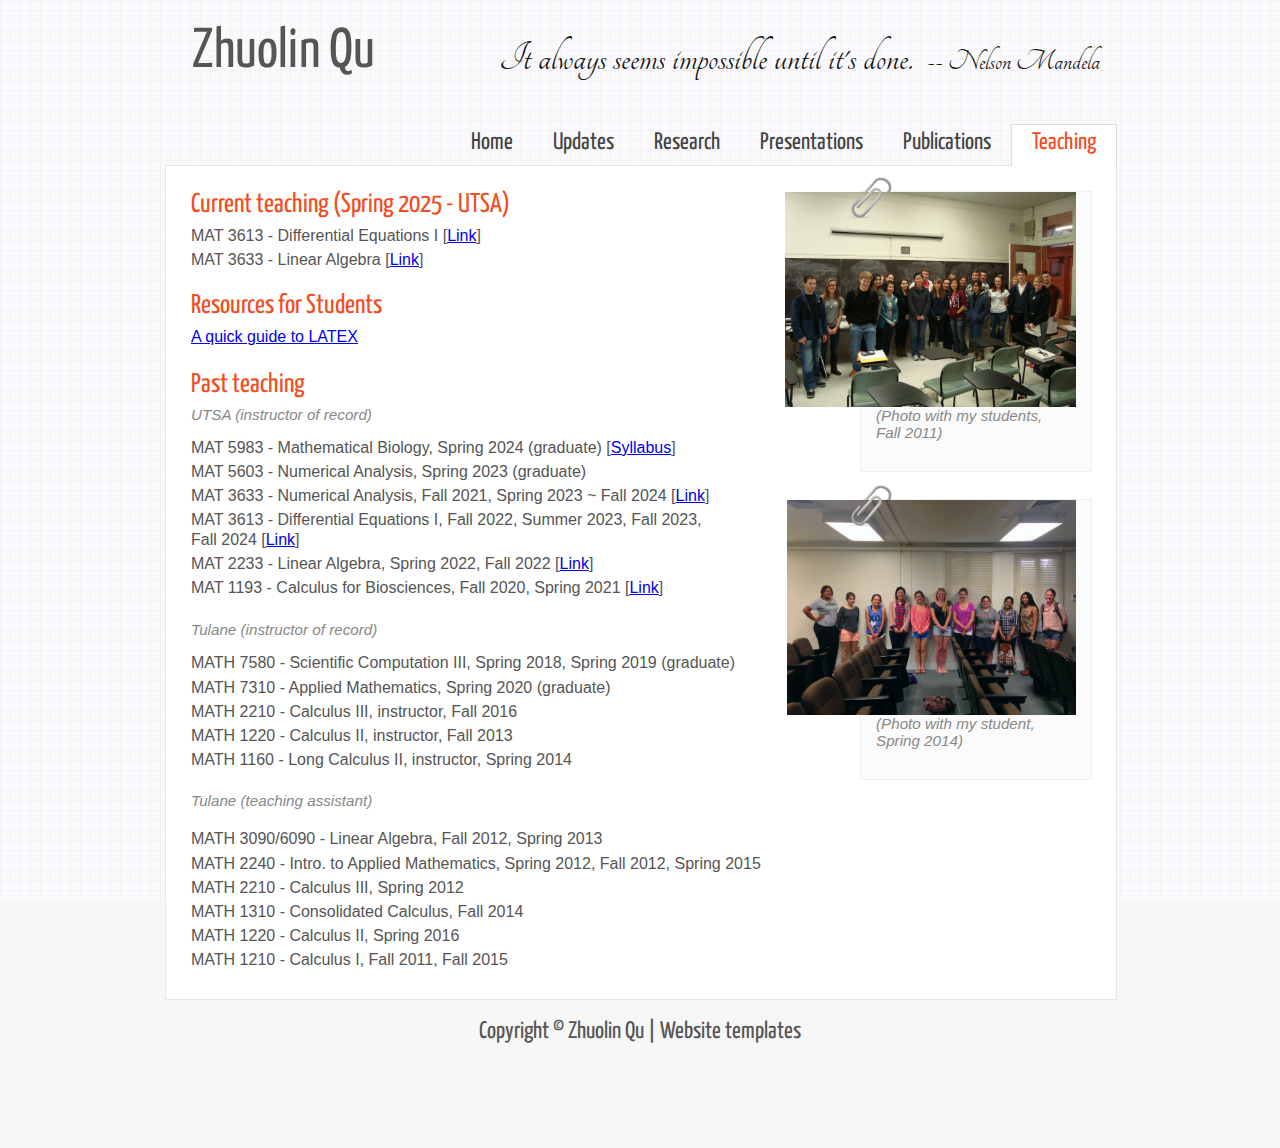
<file: teaching.html>
<!DOCTYPE html>
<html>
  <head>
    <title> Zhuolin Qu's Homepage </title>
    <meta name="description" content=" Applied Mathematician researching
      the modeling of infectious disease.">
    <meta name="keywords" content="zhuolin, zhoulin, qu, tulane, math,
      postdoc, mathematics, infectious, disease, mosquito, wolbachia">
    <meta http-equiv="content-type" content="text/html; charset=UTF-8">
    <link href="https://fonts.googleapis.com/css?family=Tangerine"
      rel="stylesheet">
    <link
      href="https://fonts.googleapis.com/css?family=Yanone+Kaffeesatz"
      rel="stylesheet">
    <link rel="stylesheet" type="text/css" href="style/style.css">
  </head>
  <body>
    <div id="main">
      <div id="header">
        <div id="logo">
          <h1>Zhuolin Qu</h1>
          <div class="slogan"><small><small>It always seems impossible
                until it's done.&nbsp; <small><small>-- Nelson Mandela</small></small></small></small></div>
        </div>
        <div id="menubar">
          <ul id="menu">
            <!-- put class="current" in the li tag for the selected page - to highlight which page you're on -->
            <li><a href="index.html">Home</a></li>
            <li><a href="updates.html">Updates</a></li>
            <li><a href="research.html">Research</a></li>
            <li><a href="presentations.html">Presentations</a></li>
            <li><a href="publications.html">Publications</a></li>
            <li class="current"><a href="teaching.html">Teaching</a></li>
          </ul>
        </div>
      </div>
      <div id="site_content">
        <div id="sidebar_container"> <img class="paperclip"
            src="style/paperclip.png" alt="paperclip">
          <div class="sidebar">
            <h5><img alt="" src="pics/TA1.jpg" align="right"
                height="215" width="291">(Photo with my
              students,&nbsp;&nbsp;&nbsp; Fall 2011)</h5>
          </div>
          <img class="paperclip" src="style/paperclip.png"
            alt="paperclip">
          <div class="sidebar">
            <h5><img alt="" src="pics/TA2.jpg" align="right"
                height="215" width="289">(Photo with my student,&nbsp;
              Spring 2014)<br>
            </h5>
          </div>
        </div>
        <div id="content">
          <h2>Current teaching (Spring 2025 - UTSA)</h2>
          <p>MAT 3613 - Differential Equations I [<a
              moz-do-not-send="true"
              href="https://mathresearch.utsa.edu/wiki/index.php?title=MAT3613">Link</a>]</p>
          <p>MAT 3633 - Linear Algebra [<a moz-do-not-send="true"
              href="https://mathresearch.utsa.edu/wiki/index.php?title=MAT2233">Link</a>]<br>
          </p>
          <br>
          <h2>Resources for Students</h2>
          <p><a moz-do-not-send="true"
              href="files/A_quick_guide_to_LaTeX__Overleaf_version.pdf">A
              quick guide to LATEX</a><br>
            <br>
          </p>
          <h2>Past teaching</h2>
          <h5>UTSA (instructor of record)</h5>
          <p>MAT 5983 - Mathematical Biology, Spring 2024 (graduate) [<a
              moz-do-not-send="true"
href="file:///D:/My%20Drive/Zhuolin/GitHub/zhuolinqu.github.io/files/Spring-2024-Mathematical_Biology.pdf">Syllabus</a>]</p>
          <p>MAT 5603 - Numerical Analysis, Spring 2023 (graduate)</p>
          <p>MAT 3633 - Numerical Analysis, Fall 2021, Spring 2023 ~
            Fall 2024 [<a moz-do-not-send="true"
              href="https://mathresearch.utsa.edu/wiki/index.php?title=MAT3633">Link</a>]
          </p>
          <p>MAT 3613 - Differential Equations I, Fall 2022, Summer
            2023, Fall 2023, <br>
            Fall 2024 [<a moz-do-not-send="true"
              href="https://mathresearch.utsa.edu/wiki/index.php?title=MAT3613">Link</a>]</p>
          <p> MAT 2233 - Linear Algebra, Spring 2022, Fall 2022 [<a
              moz-do-not-send="true"
              href="https://mathresearch.utsa.edu/wiki/index.php?title=MAT2233">Link</a>]<br>
          </p>
          <p>MAT 1193 - Calculus for Biosciences, Fall 2020, Spring 2021
            [<a moz-do-not-send="true"
              href="https://mathresearch.utsa.edu/wiki/index.php?title=MAT1193">Link</a>]<br>
            <br>
          </p>
          <h5>Tulane (instructor of record)<br>
          </h5>
          <p>MATH 7580 - Scientific Computation III, Spring 2018, Spring
            2019 (graduate)</p>
          <p>MATH 7310 - Applied Mathematics, Spring 2020 (graduate)</p>
          <p> MATH 2210 - Calculus III, instructor, Fall 2016 </p>
          <p> MATH 1220 - Calculus II, instructor, Fall 2013 <br>
          </p>
          <p>MATH 1160 - Long Calculus II, instructor, Spring 2014<br>
          </p>
          <br>
          <h5>Tulane (teaching assistant)<br>
          </h5>
          <p> </p>
          <p> MATH 3090/6090 - Linear Algebra, Fall 2012, Spring 2013 </p>
          <p>MATH 2240 - Intro. to Applied Mathematics, Spring 2012,
            Fall 2012, Spring 2015 <br>
          </p>
          <p>MATH 2210 - Calculus III, Spring 2012</p>
          <p>MATH 1310 - Consolidated Calculus, Fall 2014 </p>
          <p>MATH 1220 - Calculus II, Spring 2016 </p>
          <p>MATH 1210 - Calculus I, Fall 2011, Fall 2015 <br>
            <br>
          </p>
        </div>
      </div>
      <div id="footer"> Copyright © Zhuolin Qu | <a
          href="https://www.html5webtemplates.co.uk">Website templates</a><br>
      </div>
    </div>
    <br>
  </body>
</html>
</file>
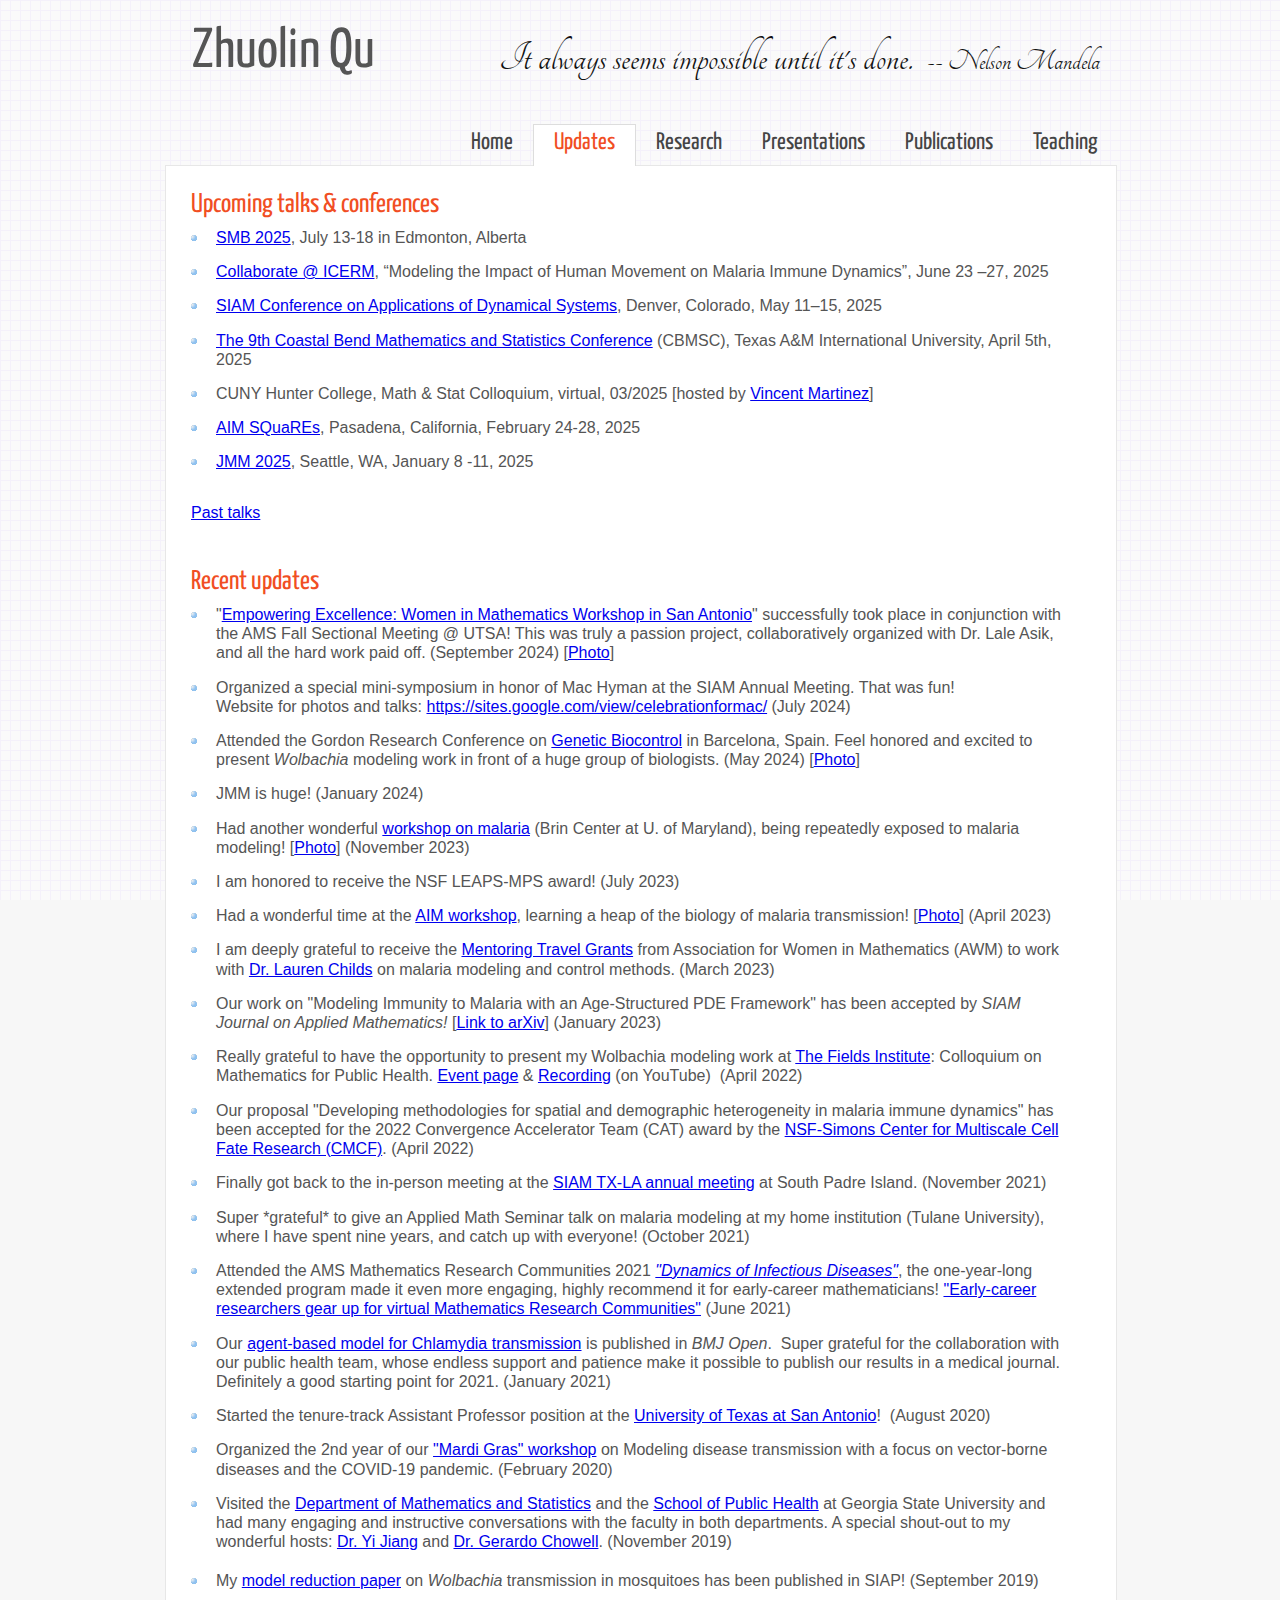
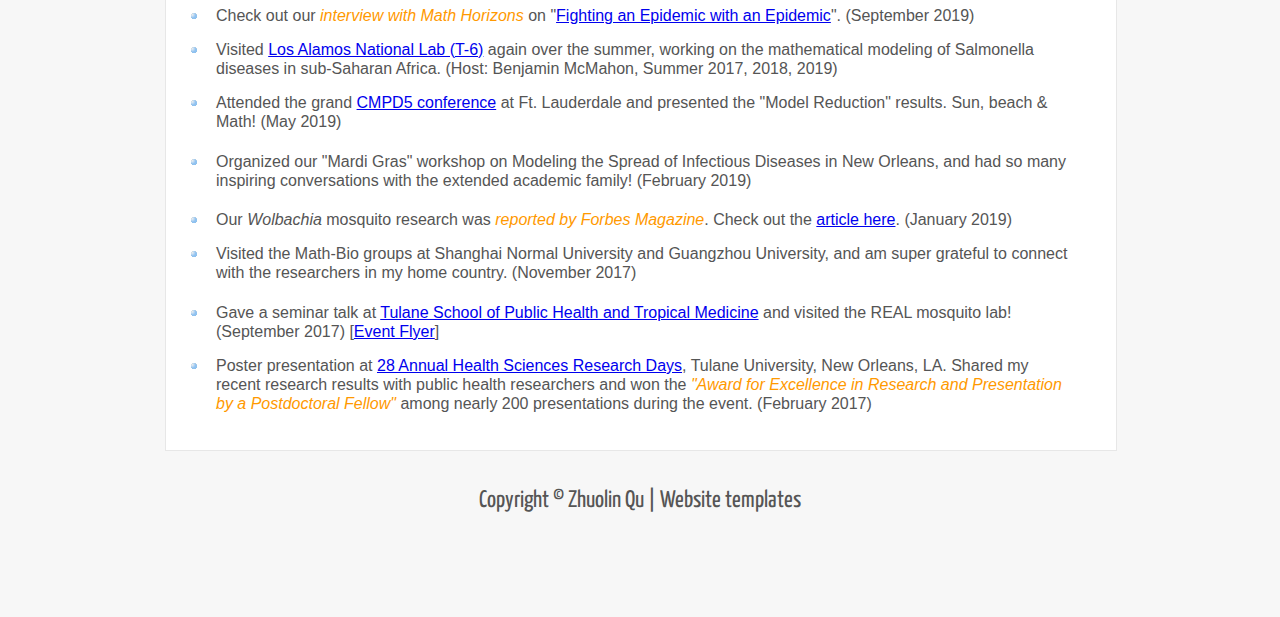
<file: updates.html>
<!DOCTYPE html>
<html>
  <head>
    <title> Zhuolin Qu's Homepage </title>
    <meta name="description" content=" Applied Mathematician researching
      the modeling of infectious disease.">
    <meta name="keywords" content="zhuolin, zhoulin, qu, tulane, math,
      postdoc, mathematics, infectious, disease, mosquito, wolbachia">
    <meta http-equiv="content-type" content="text/html; charset=UTF-8">
    <link href="https://fonts.googleapis.com/css?family=Tangerine"
      rel="stylesheet">
    <link
      href="https://fonts.googleapis.com/css?family=Yanone+Kaffeesatz"
      rel="stylesheet">
    <link rel="stylesheet" type="text/css" href="style/style.css">
  </head>
  <body>
    <div id="main">
      <div id="header">
        <div id="logo">
          <h1>Zhuolin Qu </h1>
          <div class="slogan"><small><small>It always seems impossible
                until it's done.&nbsp; <small><small>-- Nelson Mandela</small></small></small></small></div>
        </div>
        <div id="menubar">
          <ul id="menu">
            <!-- put class="current" in the li tag for the selected page - to highlight which page you're on -->
            <li><a href="index.html">Home</a></li>
            <li class="current"><a href="updates.html">Updates</a></li>
            <li><a href="research.html">Research</a></li>
            <li><a href="presentations.html">Presentations</a></li>
            <li><a href="publications.html">Publications</a></li>
            <li><a href="teaching.html">Teaching</a></li>
          </ul>
        </div>
      </div>
      <div id="site_content">
        <div id="contentf">
          <h2>Upcoming talks &amp; conferences<br>
          </h2>
          <ul>
            <li>
              <p><a moz-do-not-send="true" href="https://2025.smb.org/">SMB

                  2025</a>, July 13-18 in Edmonton, Alberta</p>
            </li>
            <li>
              <p><a moz-do-not-send="true"
                  href="https://icerm.brown.edu/collaborate">Collaborate
                  @ ICERM</a>, “Modeling the Impact of Human Movement on
                Malaria Immune Dynamics”, June 23 –27, 2025</p>
            </li>
            <li>
              <p><a moz-do-not-send="true"
                  href="https://www.siam.org/conferences-events/siam-conferences/ds25/">SIAM

                  Conference on Applications of Dynamical Systems</a>,
                Denver, Colorado, May 11–15, 2025 </p>
            </li>
            <li>
              <p><a moz-do-not-send="true"
                  href="https://www.tamiu.edu/coas/dmps/conferences.shtml">The

                  9th Coastal Bend Mathematics and Statistics Conference</a>
                (CBMSC), Texas A&amp;M International University, April
                5th, 2025</p>
            </li>
            <li>
              <p>CUNY Hunter College, Math &amp; Stat Colloquium,
                virtual, 03/2025 [hosted by <a moz-do-not-send="true"
                  href="https://math.hunter.cuny.edu/vmartine/">Vincent
                  Martinez</a>]</p>
            </li>
            <li>
              <p><a moz-do-not-send="true"
                  href="https://aimath.org/programs/squares/">AIM
                  SQuaREs</a>, Pasadena, California, February 24-28,
                2025</p>
            </li>
            <li>
              <p><a moz-do-not-send="true"
                  href="https://jointmathematicsmeetings.org/jmm">JMM
                  2025</a>, Seattle, WA, January 8 -11, 2025</p>
            </li>
          </ul>
          <p><a moz-do-not-send="true" href="Past_talks.html">Past talks</a><br>
            <br>
          </p>
          <ul>
          </ul>
          <h2>Recent updates<br>
          </h2>
          <ul>
            <li>
              <p>"<a moz-do-not-send="true"
                  href="https://wimsatx.github.io/">Empowering
                  Excellence: Women in Mathematics Workshop in San
                  Antonio</a>" successfully took place in conjunction
                with the AMS Fall Sectional Meeting @ UTSA! This was
                truly a passion project, collaboratively organized with
                Dr. Lale Asik, and all the hard work paid off.
                (September 2024) [<a moz-do-not-send="true"
                  href="pics/WIMSATX.jpg">Photo</a>]<br>
              </p>
            </li>
            <li>
              <p>Organized a special mini-symposium in honor of Mac
                Hyman at the SIAM Annual Meeting. That was fun! <br>
                Website for photos and talks: <a moz-do-not-send="true"
href="https://sites.google.com/view/celebrationformac/">https://sites.google.com/view/celebrationformac/</a>
                (July 2024)
                &nbsp;&nbsp;&nbsp;&nbsp;&nbsp;&nbsp;&nbsp;&nbsp;&nbsp;&nbsp;&nbsp;&nbsp;&nbsp;





                <a moz-do-not-send="true"
                  href="https://sites.google.com/view/celebrationformac/"></a></p>
            </li>
            <li>
              <p>Attended the Gordon Research Conference on <a
                  moz-do-not-send="true"
                  href="https://www.grc.org/genetic-biocontrol-conference/2024/">Genetic







                  Biocontrol</a> in Barcelona, Spain. Feel honored and
                excited to present <i>Wolbachia </i>modeling work in
                front of a huge group of biologists. (May 2024) [<a
                  moz-do-not-send="true" href="pics/Photo_GRC_Spain.png">Photo</a>]<br>
              </p>
            </li>
            <li>
              <p>JMM is huge! (January 2024)<br>
              </p>
            </li>
            <li>
              <p>Had another wonderful <a moz-do-not-send="true"
href="https://brinmrc.umd.edu/programs/workshops/fall23/fall23-workshop-malaria.html">workshop







                  on malaria</a> (Brin Center at U. of Maryland), being
                repeatedly exposed to malaria modeling! [<a
                  moz-do-not-send="true"
href="https://brinmrc.umd.edu/programs/workshops/fall23/fall23-workshop-malaria.html#photos">Photo</a>]
                (November 2023)<br>
              </p>
            </li>
            <li>
              <p>I am honored to receive the NSF LEAPS-MPS award! (July
                2023)<br>
              </p>
            </li>
            <li>
              <p>Had a wonderful time at the <a moz-do-not-send="true"
href="https://aimath.org/workshops/upcoming/multiscalemalaria/">AIM
                  workshop</a>, learning a heap of the biology of
                malaria transmission! [<a moz-do-not-send="true"
                  href="https://aimath.org/pastworkshops/multiscalemalaria.html">Photo</a>]
                (April 2023)<br>
              </p>
            </li>
            <li>
              <p>I am deeply grateful to receive the <a
                  moz-do-not-send="true"
                  href="https://awm-math.org/awards/awm-grants/travel-grants/">Mentoring












                  Travel Grants</a> from Association for Women in
                Mathematics (AWM) to work with <a
                  moz-do-not-send="true"
                  href="https://personal.math.vt.edu/lchilds/">Dr.
                  Lauren Childs</a> on malaria modeling and control
                methods. (March 2023)<br>
              </p>
            </li>
            <li>
              <p>Our work on "Modeling Immunity to Malaria with an
                Age-Structured PDE Framework" has been accepted by <i>SIAM













                  Journal on Applied Mathematics! </i>[<a
                  moz-do-not-send="true"
                  href="https://arxiv.org/abs/2112.12721">Link to arXiv</a>]
                (January 2023)<i> </i></p>
            </li>
            <li>
              <p>Really grateful to have the opportunity to present my
                Wolbachia modeling work at <a moz-do-not-send="true"
                  href="http://www.fields.utoronto.ca/">The Fields
                  Institute</a>: Colloquium on Mathematics for Public
                Health. <a moz-do-not-send="true"
href="http://www.fields.utoronto.ca/talks/Modeling-transmission-Wolbachia-mosquitoes-controlling-mosquito-borne-diseases">Event

















                  page</a> &amp; <a moz-do-not-send="true"
                  href="https://youtu.be/wgiFBmkJgJ0">Recording</a> (on
                YouTube)&nbsp; (April 2022)<br>
              </p>
            </li>
            <li>
              <p>Our proposal "Developing methodologies for spatial and
                demographic heterogeneity in malaria immune dynamics"
                has been accepted for the 2022 Convergence Accelerator
                Team (CAT) award by the <a moz-do-not-send="true"
                  href="https://cellfate.uci.edu/">NSF-Simons Center for
                  Multiscale Cell Fate Research (CMCF)</a>. (April 2022)<br>
              </p>
            </li>
            <li>
              <p>Finally got back to the in-person meeting at the <a
                  moz-do-not-send="true"
href="https://faculty.utrgv.edu/eleftherios.gkioulekas/2021-siam-txla-meeting-spi/index.html">SIAM

























                  TX-LA annual meeting</a> at South Padre Island.
                (November 2021)</p>
            </li>
            <li>
              <p>Super *grateful* to give an Applied Math Seminar talk
                on malaria modeling at my home institution (Tulane
                University), where I have spent nine years, and catch up
                with everyone! (October 2021)<br>
              </p>
            </li>
            <li>
              <p>Attended the AMS Mathematics Research Communities 2021
                <a
href="https://www.ams.org/programs/research-communities/2021MRC-Diseases"><i>"</i><i>Dynamics



































                    of Infectious Diseases</i><i>"</i></a>, the
                one-year-long extended program made it even more
                engaging, highly recommend it for early-career
                mathematicians! <a
                  href="https://www.ams.org/news?news_id=6692">"Early-career




























                  researchers gear up for virtual Mathematics Research
                  Communities"</a> (June 2021)<br>
              </p>
            </li>
            <li>
              <p>Our <a
                  href="https://bmjopen.bmj.com/content/11/1/e040789.full">agent-based






































                  model for Chlamydia transmission</a> is published in <i>BMJ






































                  Open</i>.&nbsp; Super grateful for the collaboration
                with our public health team, whose endless support and
                patience make it possible to publish our results in a
                medical journal. Definitely a good starting point for
                2021. (January 2021)<br>
              </p>
            </li>
            <li>
              <p>Started the tenure-track Assistant Professor position
                at the <a href="https://math.utsa.edu/">University of
                  Texas at San Antonio</a>!&nbsp; (August 2020)<br>
              </p>
            </li>
            <li>
              <p>Organized the 2nd year of our <a
                  href="files/Tulane_workshop2020.pdf">"Mardi Gras"
                  workshop</a> on Modeling disease transmission with a
                focus on vector-borne diseases and the COVID-19
                pandemic. (February 2020) </p>
            </li>
            <li>
              <p>Visited the <a href="https://www.mathstat.gsu.edu/">Department
















































                  of Mathematics and Statistics</a> and the <a
                  href="https://publichealth.gsu.edu/">School of Public
                  Health</a> at Georgia State University and had many
                engaging and instructive conversations with the faculty
                in both departments. A special shout-out to my wonderful
                hosts: <a
href="https://scholar.google.com/citations?user=yjo-iB4AAAAJ&amp;hl=en&amp;oi=ao">Dr.
















































                  Yi Jiang</a> and <a
                  href="https://publichealth.gsu.edu/profile/gerardo-chowell/">Dr.
















































                  Gerardo Chowell</a>. (November 2019)<br>
              </p>
              <p> </p>
            </li>
            <li>
              <p>My <a href="https://doi.org/10.1137/19M1250054">model
                  reduction paper</a> on <i>Wolbachia </i>transmission
                in mosquitoes has been published in SIAP! (September
                2019)</p>
            </li>
            <li>
              <p>Check out our <font color="#ff9900"><i> interview with
                    Math Horizons </i></font> on "<a
href="https://www.tandfonline.com/doi/full/10.1080/10724117.2019.1574148">Fighting




































































                  an Epidemic with an Epidemic</a>". (September 2019)</p>
            </li>
            <li>
              <p>Visited <a
href="https://www.lanl.gov/org/padste/adtsc/theoretical/theoretical-biology-biophysics/">Los






































































                  Alamos National Lab (T-6)</a> again over the summer,
                working on the mathematical modeling of Salmonella
                diseases in sub-Saharan Africa. (Host: Benjamin McMahon,
                Summer 2017, 2018, 2019)</p>
            </li>
            <li>
              <p>Attended the grand <a
                  href="http://www.math.fau.edu/cmpd5/">CMPD5 conference</a>
                at Ft. Lauderdale and presented the "Model Reduction"
                results. Sun, beach &amp; Math! (May 2019)</p>
              <p> </p>
            </li>
            <li>
              <p>Organized our "Mardi Gras" workshop on Modeling the
                Spread of Infectious Diseases in New Orleans, and had so
                many inspiring conversations with the extended academic
                family! (February 2019)</p>
              <p> </p>
            </li>
            <li>
              <p>Our <i>Wolbachia </i>mosquito research was <i><font
                    color="#ff9900"> reported by Forbes</font></i><font
                  color="#ff9900"><i> Magazine</i></font>. Check out the
                <a
href="https://www.forbes.com/sites/rachelcrowell/2019/01/14/something-more-pleasant-than-the-government-shutdown-math-based-mosquito-control/?utm_source=Tulane%2BToday&amp;utm_campaign=50c9ea63b4-EMAIL_CAMPAIGN_2019_01_15_09_07&amp;utm_medium=email&amp;utm_term=0_5d09d9474c-50c9ea63b4-120956725#3f995bf252fa">
                  article here</a>. (January 2019)</p>
            </li>
            <li>
              <p>Visited the Math-Bio groups at Shanghai Normal
                University and Guangzhou University, and am super
                grateful to connect with the researchers in my home
                country. (November 2017)</p>
              <p> </p>
            </li>
            <li>
              <p>Gave a seminar talk at <a
                  href="https://www.sph.tulane.edu/">Tulane School of
                  Public Health and Tropical Medicine</a> and visited
                the REAL mosquito lab! (September 2017) [<a
href="file:///C:/Users/Zhuolin/Desktop/Desktop/public_html/files/Epi%20talk_Qu.pdf">Event






































































                  Flyer</a>]</p>
            </li>
            <li>
              <p>Poster presentation at <a
                  href="https://www2.tulane.edu/asvpr/research-days-main.cfm">28






































































                  Annual Health Sciences Research Days</a>, Tulane
                University, New Orleans, LA. Shared my recent research
                results with public health researchers and won the <font
                  color="#ff9900"><i>"Award for Excellence in Research
                    and Presentation by a Postdoctoral Fellow"</i></font>
                among nearly 200 presentations during the event.
                (February 2017)</p>
            </li>
          </ul>
          <ul>
          </ul>
        </div>
      </div>
      <br>
      <div id="footer">Copyright © Zhuolin Qu | <a
          href="https://www.html5webtemplates.co.uk">Website templates</a><br>
      </div>
    </div>
    <br>
  </body>
</html>
</file>
<file: style/style.css>
html
{ height: 100%;}

*
{ margin: 0;
  padding: 0;}

body
{ font: normal 1em 'trebuchet ms', arial, sans-serif; 
  background: #F7F7F7 url(pattern.png) fixed;
  color: #555;}

p
{ font: normal 100% arial, helvetica neue, helvetica, sans-serif;
 padding: 0 0 5px 0;
 line-height: 1.2em;
}

img
{ border: 0;}

h1, h2, h3, h4, h5, h6 
{ font: normal 250% 'Yanone Kaffeesatz', arial, sans-serif;
  color: #444;
  margin: 0 0 15px 0;
  padding: 0px 0 5px 0;}

h2
{ font: normal 170% 'Yanone Kaffeesatz', arial, sans-serif;
  color: #F14E23;  
  margin: 0;
  padding: 0 0 8px 0;}

h21
{ font: normal 85% 'Yanone Kaffeesatz', arial, sans-serif;
  font-weight: 300;
}

h3
{ font-size: 150%;
  margin: 0 0 9px 0;
  color: #444;}

h4, h5, h6
{ margin: 0;
  padding: 0 0 5px 0;
  font: normal 100% arial, sans-serif;
  color: #F14E23;
  line-height: 1em;}

h5, h6
{ font: italic 95% arial, sans-serif;
  color: #888;
  padding-bottom: 15px;}

h6
{ color: #362C20;}

a:link {text-decoration: underline;} /* unvisited link */
a:active  { transition: color .3s; color: #007BE6;}

.left
{ float: left;
  width: auto;
  margin-right: 10px;}

.right
{ float: right; 
  width: auto;
  margin-left: 10px;}

.center
{ display: block;
  text-align: center;
  margin: 20px auto;}

ul
{ margin: 2px 0 22px 17px;}

ul li
{ list-style-type: circle;
  margin: 0 0 0 0; 
  padding: 0px 0px 1px 1px;}

ol
{ margin: 8px 0 22px 20px;}

ol li
{ margin: 0 0 11px 0;}

#main, #header, #logo, #menubar, #site_content, #footer
{ margin-left: auto; 
  margin-right: auto;}

#main
{ width: 950px;
  margin: 20px auto;}

#header
{ width: 952px;
  height: 145px;}

#logo
{ width: 950px;
  float: left;
  height: 100px;
  background: transparent;
  padding: 0 0 0px 10px;}

#logo h1
{ font: normal 350% 'Yanone Kaffeesatz', arial, sans-serif;
  padding: 5px 0 0 17px;
  color: #555;
  float: left;}

#logo h1 a
{ color: #35BDF5;
  text-decoration: none;}

#logo h1 a:hover
{ color: #555;
  text-decoration: none;}

.slogan
{ float: right; 
  padding-right: 25px;
  text-align: right; 
  font: 400% 'Tangerine',cursive;
  color: #111;}

#menubar
{ height: 46px;
  width: 800px;
  margin: 0px auto -1px auto;
  float: right;
  padding: 0px 0 0 0;} 

ul#menu
{ float: right;}

ul#menu li
{ float: left;
  padding: 0 0 0px 0px;
  list-style: none;
  margin: 2px 0 0 0;
  background: transparent;}

ul#menu li a
{ font: normal 150% 'Yanone Kaffeesatz', sans-serif;
  text-decoration: none;
  color: #444;
  display: block; 
  float: left; 
  height: 20px;
  padding: 7px 20px 15px 20px;
  text-align: center;} 

ul#menu li.current a
{ height: 20px;
  padding: 6px 20px 15px 20px;}

ul#menu li.current a
{ background: #fff;
  border: 1px solid #ddd;
  border-bottom: 0;
  color: #F14E23;}

ul#menu li a:hover
{ color: #F14E23;}

#site_content
{ width: 950px;
  overflow: hidden;
  margin: 0 auto 0 auto;
  padding: 0;
  background: #fff;
  border: 1px solid #E7E7E7;} 

#sidebar_container
{ float: right;
  width: 250px;
  margin: 25px 0;}

.sidebar
{ float: right;
  width: 200px;
  margin: 0 24px 27px 0;
  background: #FBFBFB;
  border: 1px solid #eee;
  padding: 0 15px 15px 15px;}

.sidebar h3, .content h1
{ padding: 10px 15px;
  margin: 0 1px;}

.sidebar h1
{ padding: 5px 0 0 0;}

.paperclip
{ float: left;
  position: relative; 
  z-index: 0;
  vertical-align: middle; 
  margin: -27px 0 -60px -30px;}

#content
{ text-align: left;
  width: 630px;
  padding: 25px 0 5px 25px;
  margin: 0;}

#content ul
{ margin: 2px 0 5px 0px;}

#content ul li
{ list-style-type: none;
  background: url(bullet.png) no-repeat;
  margin: 0 0 6px 0; 
  padding: 0 0 5px 25px;
  line-height: 1.5em;}


#contentf
{ text-align: left;
  width: 880px;
padding: 25px 0 5px 25px;
  margin: 0;}

#contentf ul
{ margin: 2px 0 22px 0px;}

#contentf ul li
{ list-style-type: none;
  background: url(bullet.png) no-repeat;
  margin: 0 0 6px 0; 
  padding: 0 0 4px 25px;
  line-height: 1.5em;}

#footer
{ clear: both;
  width: 100%;
  font: normal 150% 'yanone kaffeesatz',  arial, sans-serif;
  height: 85px;
  padding: 20px 0 5px 0;
  text-align: center; 
  color: #555;
  background: transparent;
  margin-bottom: 20px;}

#footer p
{ padding: 0 0 10px 0;}

#footer a, #footer a:hover
{ color: #555;
  text-decoration: none;}

#footer a:hover
{ color: #35BDF5;
  text-decoration: none;}

.gallery img
{ position:absolute;}

.form_settings
{ margin: 5px 0 0 0;}

.form_settings p
{ padding: 0 0 10px 0;}

.form_settings span
{ padding: 5px 0; 
  float: left; 
  width: 170px; 
  text-align: left;}
  
.form_settings input, .form_settings textarea
{ width: 252px; 
  font: 100% 'trebuchet ms', arial;
  border: 0;
  border: 1px solid #eee;
  padding: 5px 10px;
  background: #fff;
  color: #FFF;}
  
.form_settings .submit
{ border: 0; 
  width: auto;
  margin: 0 0 0 200px; 
  cursor: pointer; 
  color: #35BDF5;
  border: 1px solid #ddd;
  padding: 5px 15px;
  background: #fff;
  font: normal 140% 'Yanone Kaffeesatz', sans-serif;}

.form_settings textarea, .form_settings select
{ font: 100% 'trebuchet ms', arial; 
  border: 1px solid #eee;
  padding: 5px 10px;
  background: #fff;
  width: 252px;
  overflow: auto;}

.form_settings select
{ width: 274px;}

.form_settings .checkbox
{ margin: 4px 0; 
  padding: 0; 
  width: 14px;
  border: 0;
  background: none;}

.search
{ color: #666;
  border: 1px solid #eee;
  margin: 0;
  padding: 10px 5px;
  width: 189px;
  color: #F14E23;}
  
.subscribe
{ color: #35BDF5;
  border: 1px solid #ddd;
  padding: 5px 10px;
  background: #fff;
  float: right;
  cursor: pointer;
  margin: 0;
  font: normal 140% 'Yanone Kaffeesatz', sans-serif;}
 
table
{ margin: 10px 0 30px 0;}

table tr th, table tr td
{ background: #F5F5F5;
  color: #111;
  padding: 7px 4px;
  text-align: left;}
  
table tr td
{ background: #FBFBFB;
  color: #111;
  border-top: 1px solid #FFF;}

.ai {
    border-radius: 50%;
}

.ai:hover {
    opacity: 0.7;
}

.ai-google-scholar-square {
    background: none;
    color: #357df3;
}

.ai-researchgate-square {
    background: none;
    color: #00ccbb;
}

.fa-linkedin {
    background: none;
    color: #0077b5;
}

.fa-envelope-square {
    background: none;
    color: #969696;
}

.fa-facebook-square {
    background: none;
    color: #4267b2;
}



/* Style the tab */
.tab {
  overflow: hidden;
  border: none;
}

/* Style the buttons that are used to open the tab content */
.tab button {
  position:relative;
  display:inline-block;
  background-color: #F7F7F7;
  float: center;
  border: double;
  outline: none;
  cursor: pointer;
  transition: 0.5s;
  display:inline-block;
  background-size:100%;
  background-repeat:no-repeat;
  color: #444;  
  font: normal 150% 'Yanone Kaffeesatz', arial, sans-serif;
  width:240px;
  height:240px;
   margin:25px;
  text-align:center; 
}


.tab button div {
        margin:0px;
	padding:0px;
	padding-top:10px;
	padding-bottom:10px;
	position:absolute;
	bottom:0px;
	width:234px;
        background-color: rgba(255,255,255,0.75);
}


/* Change background color of buttons on hover */
.tab button:hover {
  background-color: #e6e6e6;
  color: #F14E23;
}

/* Create an active/current tablink class */
.tab button.active {
  background-color: #e6e6e6;
  color: #F14E23;
}

/* Style the tab content */
.tabcontent {
  display: none;
  padding: 6px 12px;
  -webkit-animation: fadeEffect 1s;
  animation: fadeEffect 1s;
}

/* Fade in tabs */
@-webkit-keyframes fadeEffect {
  from {opacity: 0;}
  to {opacity: 1;}
}

@keyframes fadeEffect {
  from {opacity: 0;}
  to {opacity: 1;}
}
</file>
<file: css/academicons.min.css>
.ai-ul,.fa-ul{list-style-type:none}.ai-li,.fa-li{top:.14285714em;text-align:center}.ai-fw,.ai-li,.fa-fw,.fa-li{text-align:center}.ai.fa-pull-left,.fa.fa-pull-left{margin-right:.3em}@font-face{font-family:Academicons;src:url(../fonts/academicons.eot?v=1.8.6);src:url(../fonts/academicons.eot?v=1.8.6) format('embedded-opentype'),url(../fonts/academicons.ttf?v=1.8.6) format('truetype'),url(../fonts/academicons.woff?v=1.8.6) format('woff'),url(../fonts/academicons.svg?v=1.8.6#academicons) format('svg');font-weight:400;font-style:normal}.ai{display:inline-block;font:normal normal normal 14px/1 Academicons;font-size:inherit;text-rendering:auto;-webkit-font-smoothing:antialiased;-moz-osx-font-smoothing:grayscale}.ai-lg,.fa-lg{line-height:.75em;vertical-align:-15%}.ai-academia:before{content:"\e9af"}.ai-academia-square:before{content:"\e93d"}.ai-acclaim:before{content:"\e92e"}.ai-acclaim-square:before{content:"\e93a"}.ai-acm:before{content:"\e93c"}.ai-acm-square:before{content:"\e95d"}.ai-acmdl:before{content:"\e96a"}.ai-acmdl-square:before{content:"\e9d3"}.ai-ads:before{content:"\e9cb"}.ai-ads-square:before{content:"\e94a"}.ai-arxiv:before{content:"\e974"}.ai-arxiv-square:before{content:"\e9a6"}.ai-biorxiv:before{content:"\e9a2"}.ai-biorxiv-square:before{content:"\e98b"}.ai-ceur:before{content:"\e96d"}.ai-ceur-square:before{content:"\e92f"}.ai-coursera:before{content:"\e95f"}.ai-coursera-square:before{content:"\e97f"}.ai-cv:before{content:"\e9a5"}.ai-cv-square:before{content:"\e90a"}.ai-dataverse:before{content:"\e9f7"}.ai-dataverse-square:before{content:"\e9e4"}.ai-dblp:before{content:"\e94f"}.ai-dblp-square:before{content:"\e93f"}.ai-depsy:before{content:"\e97a"}.ai-depsy-square:before{content:"\e94b"}.ai-doi:before{content:"\e97e"}.ai-doi-square:before{content:"\e98f"}.ai-dryad:before{content:"\e97c"}.ai-dryad-square:before{content:"\e98c"}.ai-figshare:before{content:"\e981"}.ai-figshare-square:before{content:"\e9e7"}.ai-google-scholar:before{content:"\e9d4"}.ai-google-scholar-square:before{content:"\e9f9"}.ai-ideas-repec:before{content:"\e9ed"}.ai-ideas-repec-square:before{content:"\e9f8"}.ai-ieee:before{content:"\e929"}.ai-ieee-square:before{content:"\e9b9"}.ai-impactstory:before{content:"\e9cf"}.ai-impactstory-square:before{content:"\e9aa"}.ai-inspire:before{content:"\e9e9"}.ai-inspire-square:before{content:"\e9fe"}.ai-lattes:before{content:"\e9b3"}.ai-lattes-square:before{content:"\e99c"}.ai-mathoverflow:before{content:"\e9f6"}.ai-mathoverflow-square:before{content:"\e97b"}.ai-mendeley:before{content:"\e9f0"}.ai-mendeley-square:before{content:"\e9f3"}.ai-open-access:before{content:"\e939"}.ai-open-access-square:before{content:"\e9f4"}.ai-orcid:before{content:"\e9d9"}.ai-orcid-square:before{content:"\e9c3"}.ai-osf:before{content:"\e9ef"}.ai-osf-square:before{content:"\e931"}.ai-overleaf:before{content:"\e914"}.ai-overleaf-square:before{content:"\e98d"}.ai-philpapers:before{content:"\e98a"}.ai-philpapers-square:before{content:"\e96f"}.ai-piazza:before{content:"\e99a"}.ai-piazza-square:before{content:"\e90c"}.ai-publons:before{content:"\e937"}.ai-publons-square:before{content:"\e94e"}.ai-pubmed:before{content:"\e99f"}.ai-pubmed-square:before{content:"\e97d"}.ai-researcherid:before{content:"\e91a"}.ai-researcherid-square:before{content:"\e95c"}.ai-researchgate:before{content:"\e95e"}.ai-researchgate-square:before{content:"\e99e"}.ai-scirate:before{content:"\e98e"}.ai-scirate-square:before{content:"\e99d"}.ai-semantic-scholar:before{content:"\e96e"}.ai-semantic-scholar-square:before{content:"\e96c"}.ai-springer:before{content:"\e928"}.ai-springer-square:before{content:"\e99b"}.ai-zotero:before{content:"\e962"}.ai-zotero-square:before{content:"\e932"}.ai-lg{font-size:1.33333333em}.ai-2x{font-size:2em}.ai-3x{font-size:3em}.ai-4x{font-size:4em}.ai-5x{font-size:5em}.ai-fw{width:1.28571429em}.ai-ul{padding-left:0;margin-left:2.14285714em}.ai-ul>li{position:relative}.ai-li{position:absolute;left:-2.14285714em;width:2.14285714em}.ai-li.fa-lg{left:-1.85714286em}.ai-border{padding:.2em .25em .15em;border:.08em solid #eee;border-radius:.1em}.ai-pull-left{float:left}.ai-pull-right{float:right}.ai.fa-pull-right{margin-left:.3em}.fa-lg{font-size:1.33333333em}.fa-2x{font-size:2em}.fa-3x{font-size:3em}.fa-4x{font-size:4em}.fa-5x{font-size:5em}.fa-fw{width:1.28571429em}.fa-ul{padding-left:0;margin-left:2.14285714em}.fa-ul>li{position:relative}.fa-li{position:absolute;left:-2.14285714em;width:2.14285714em}.fa-li.fa-lg{left:-1.85714286em}.fa-border{padding:.2em .25em .15em;border:.08em solid #eee;border-radius:.1em}.fa-pull-left{float:left}.fa-pull-right{float:right}.fa.fa-pull-right{margin-left:.3em}
</file>
